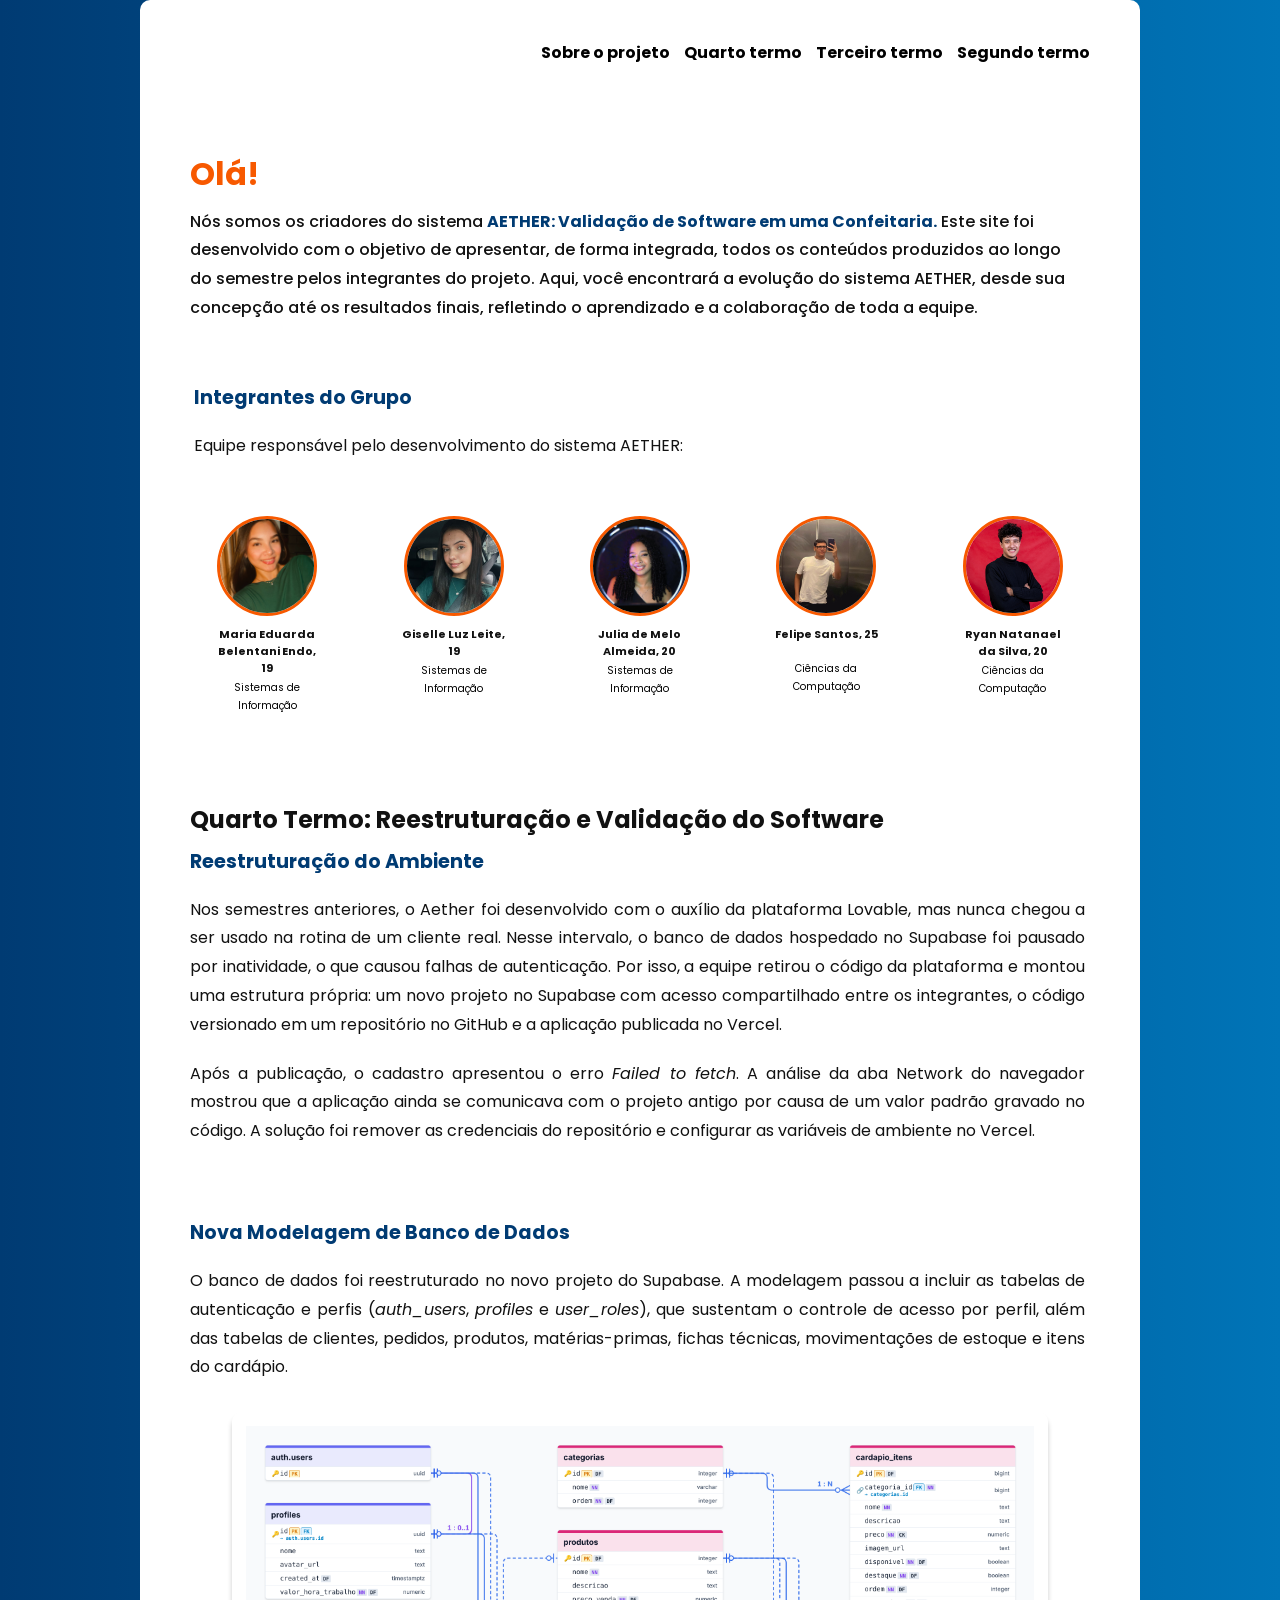
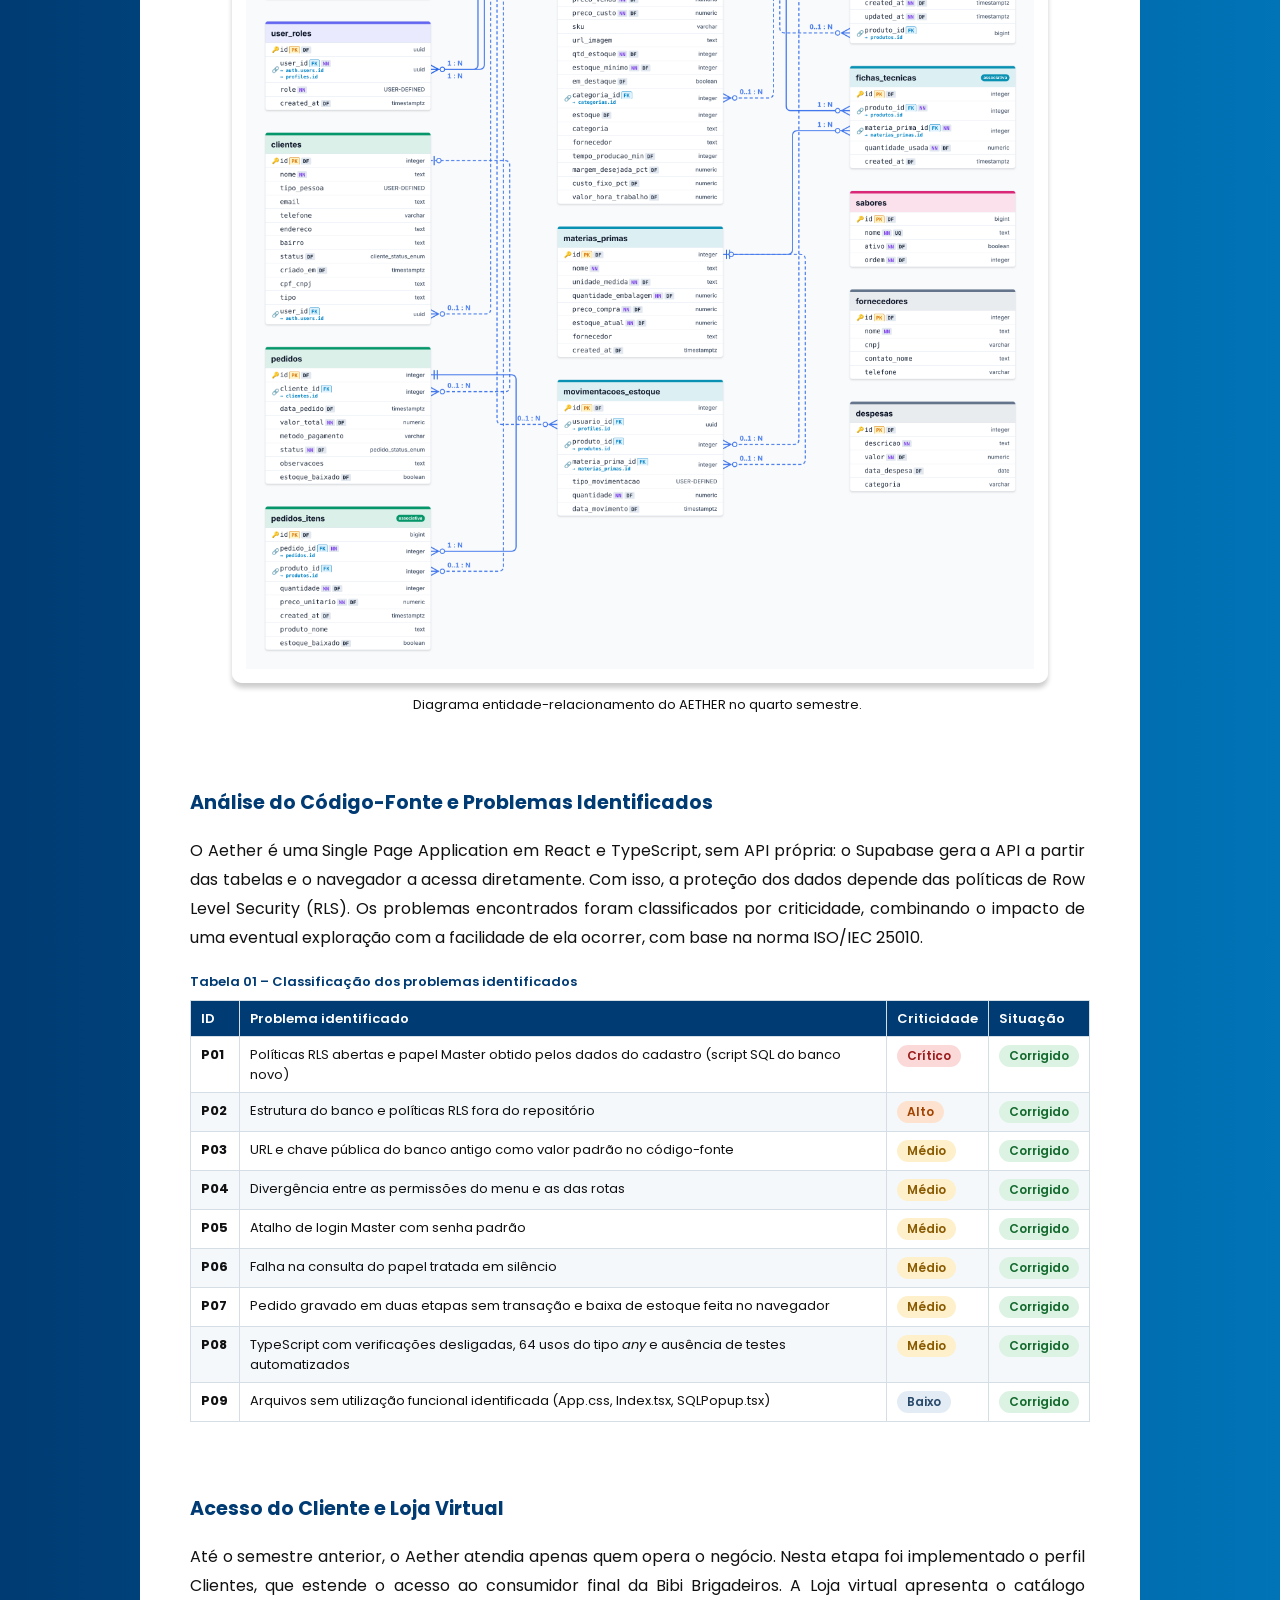
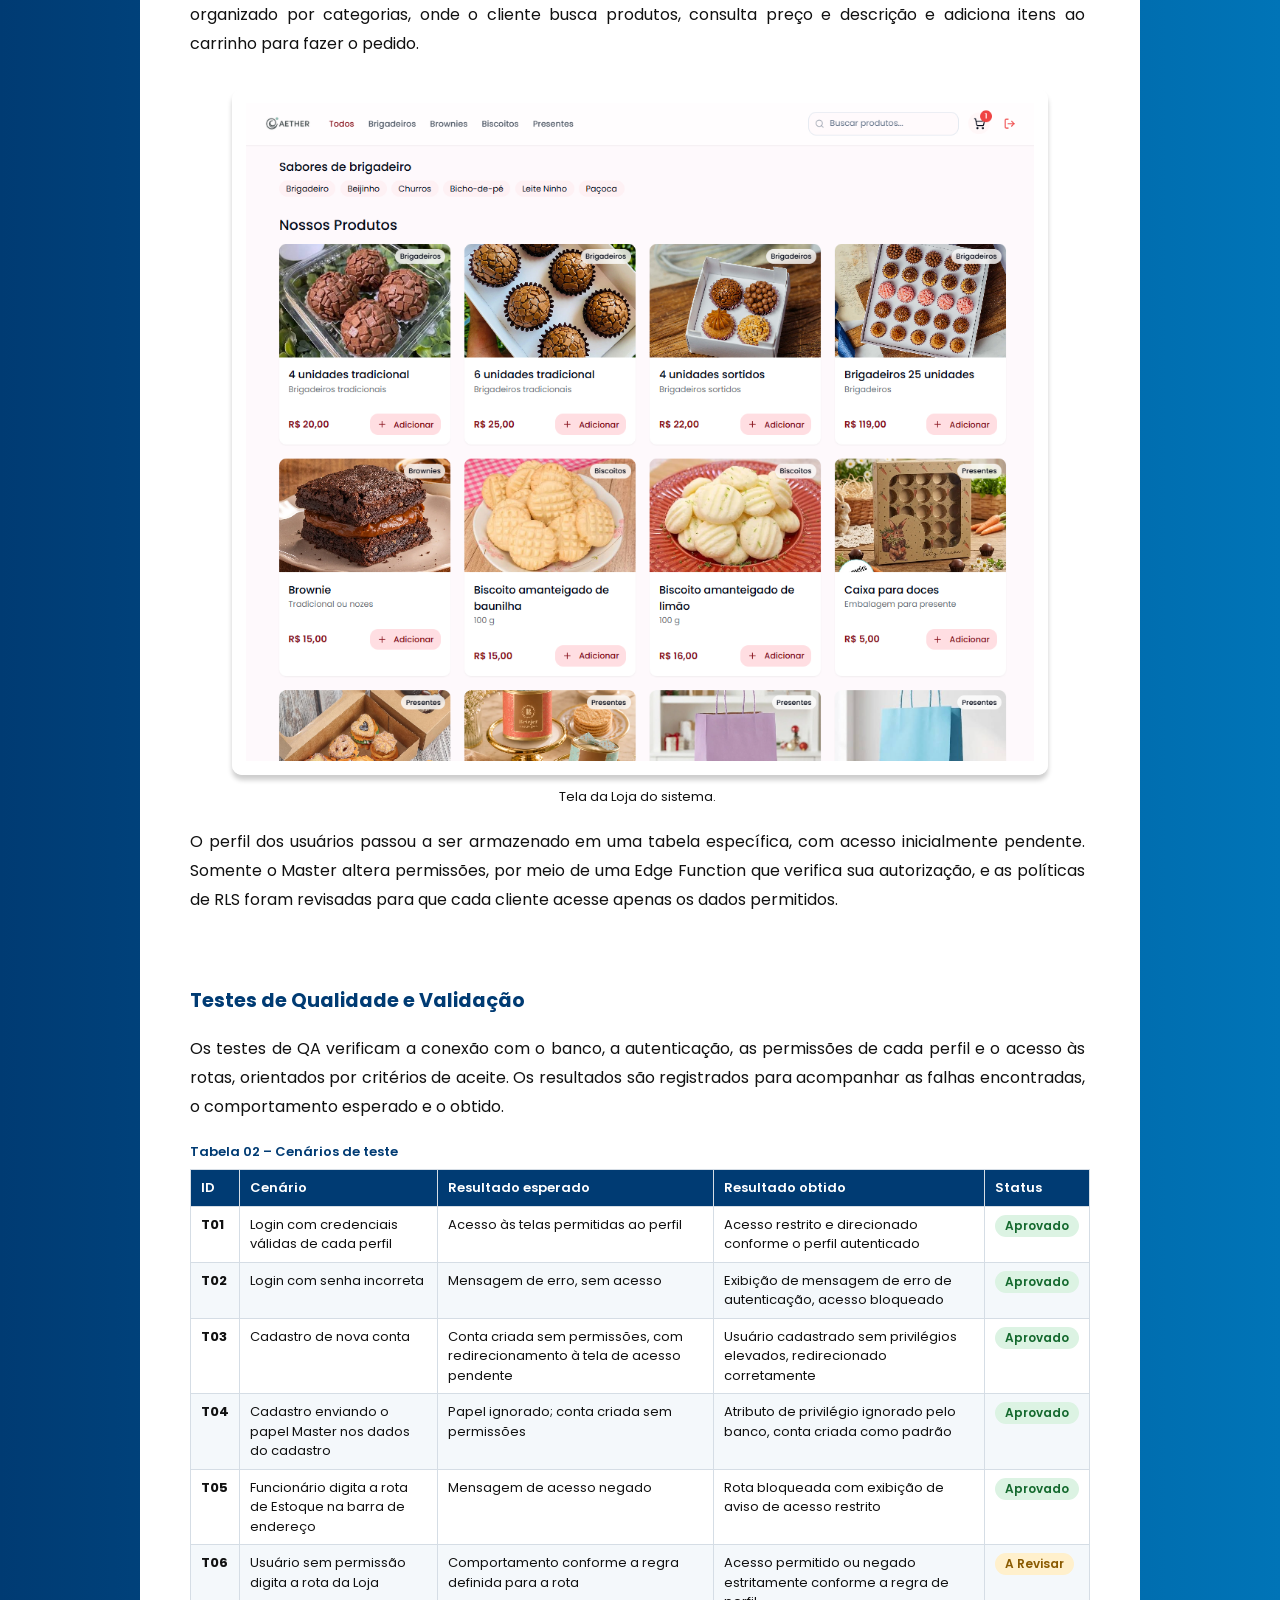
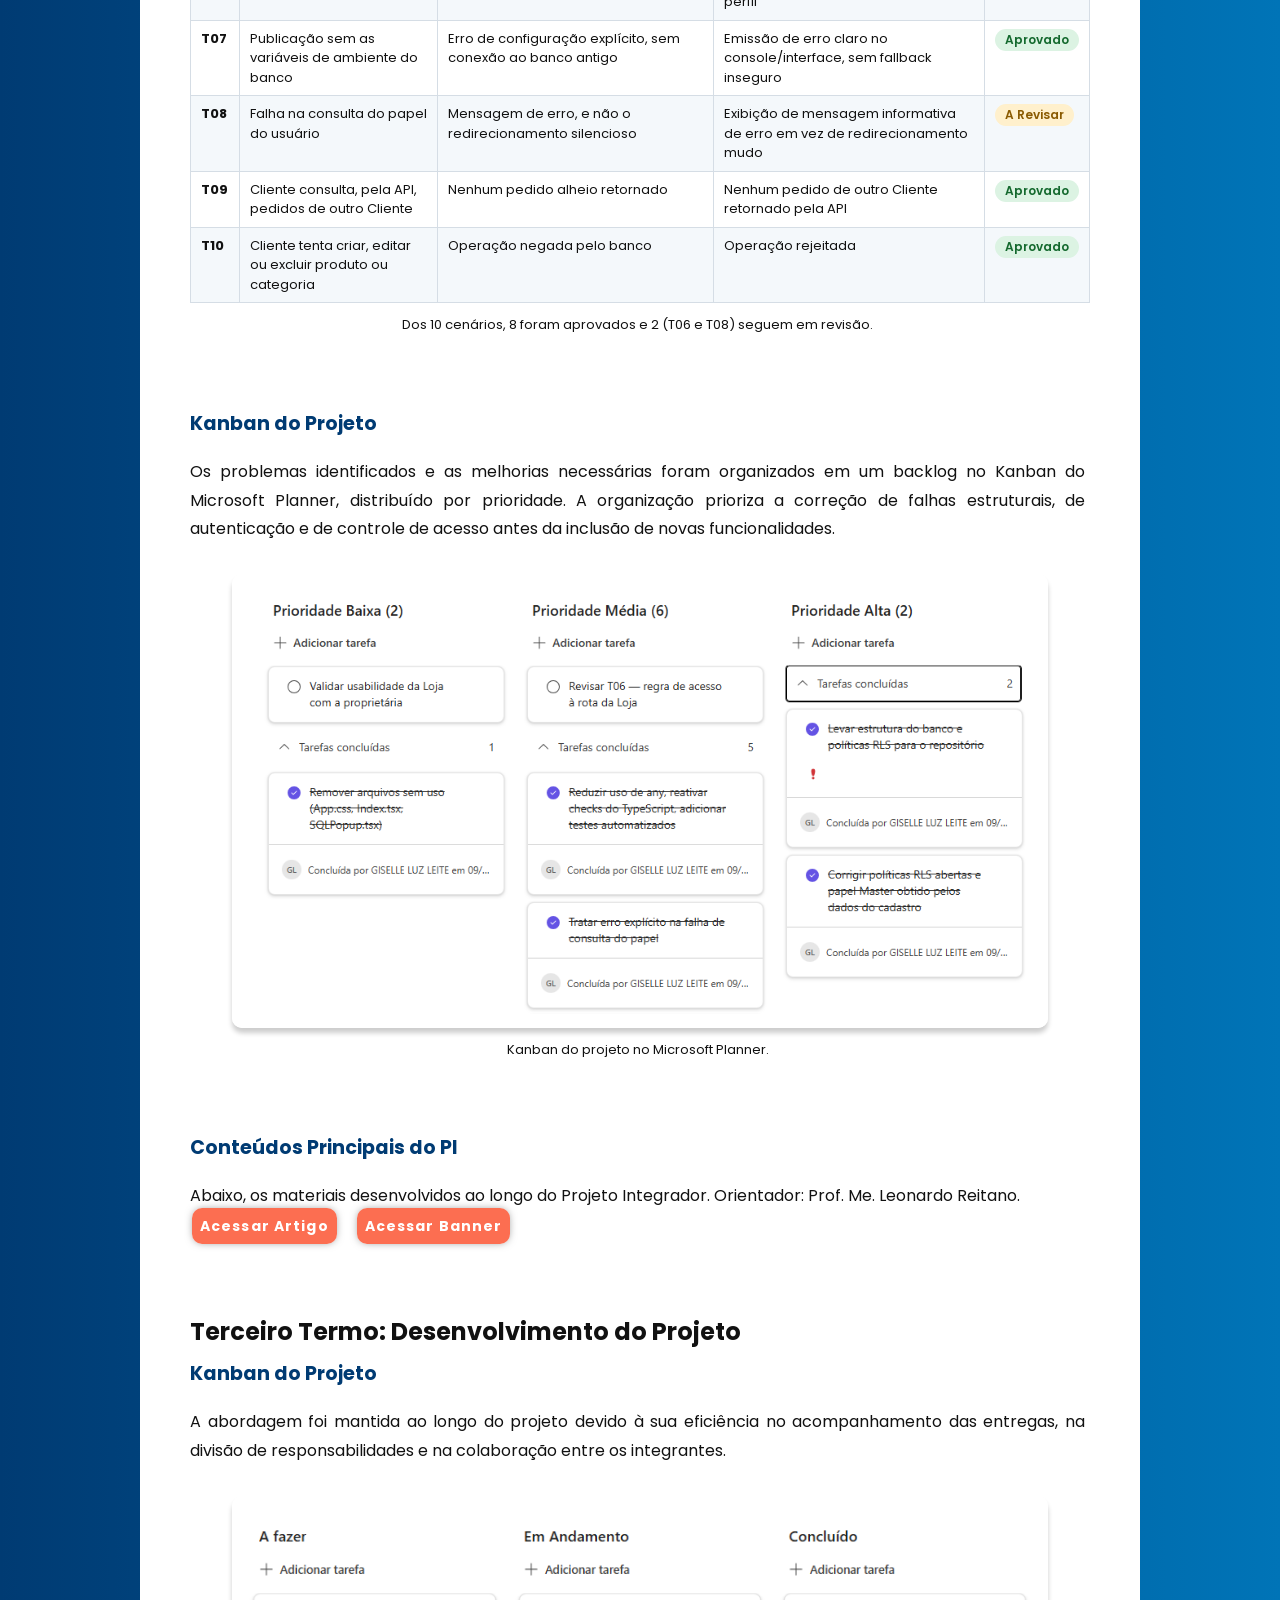
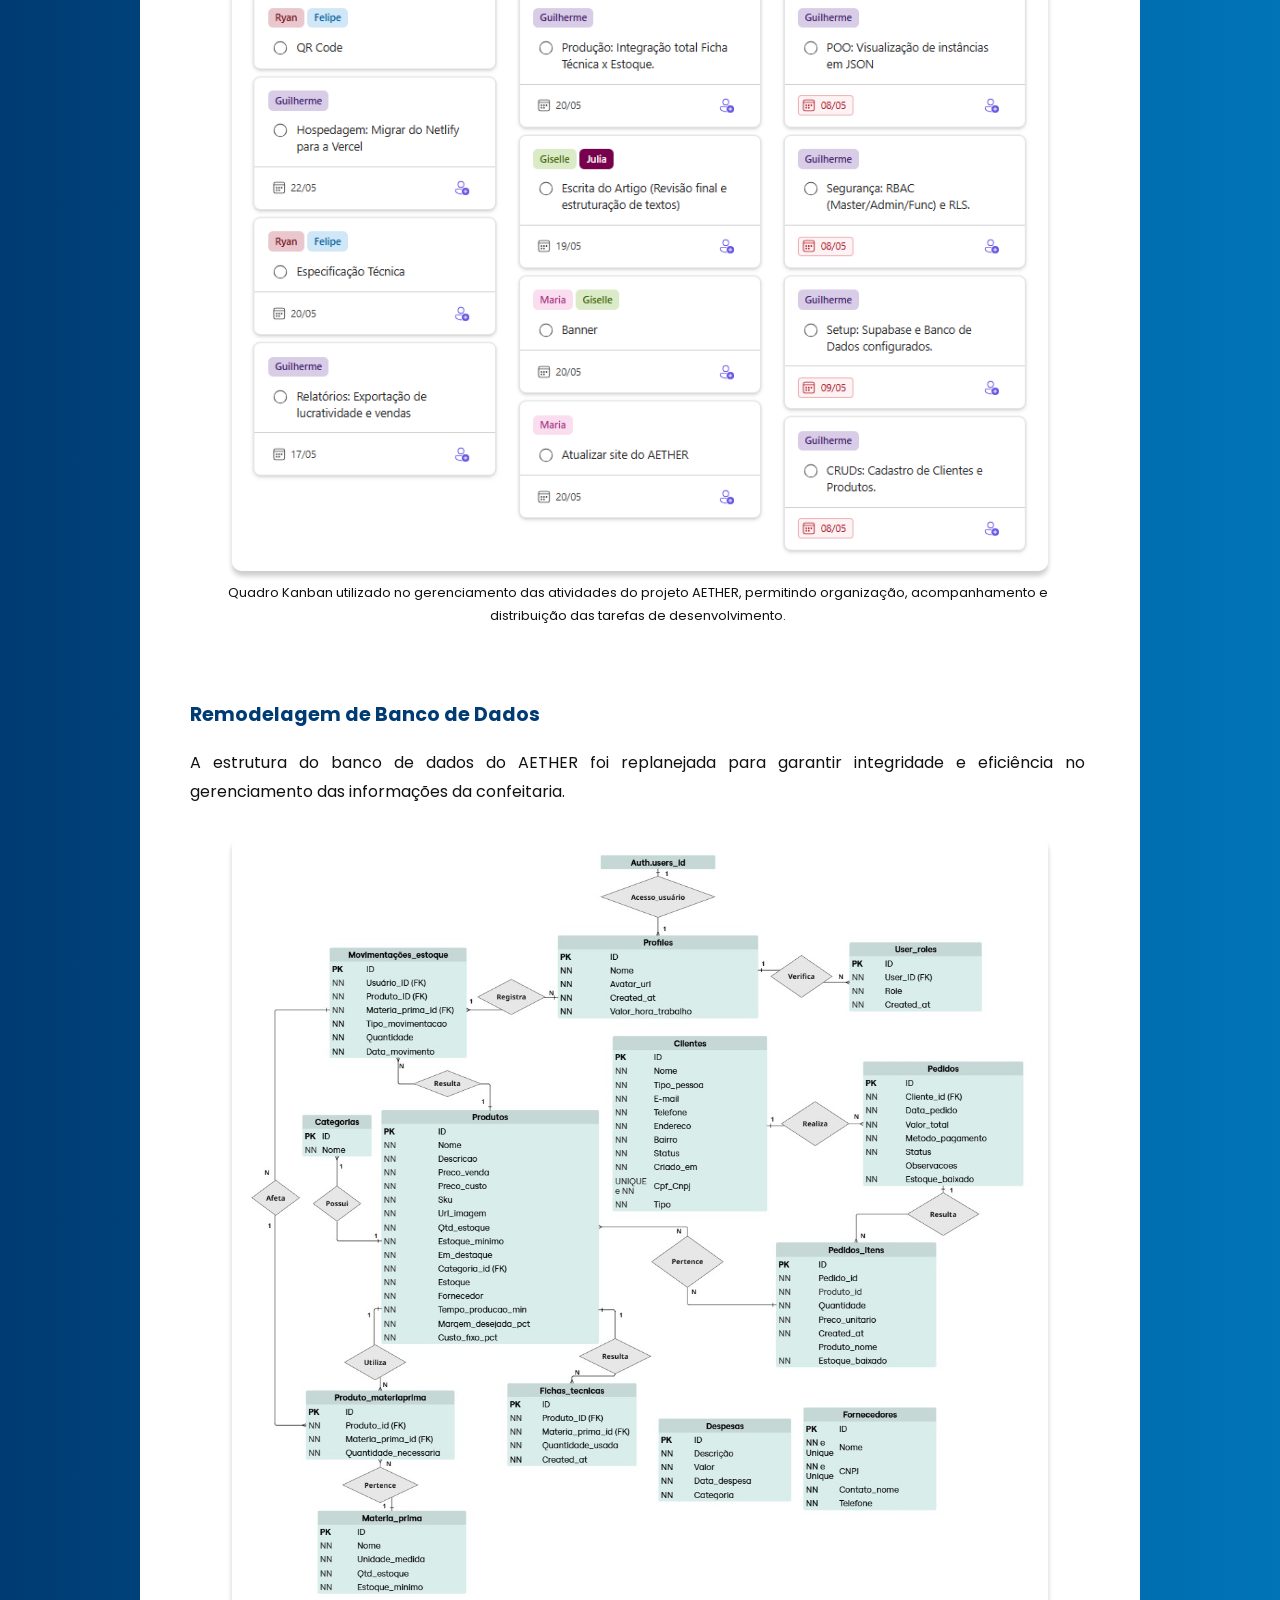
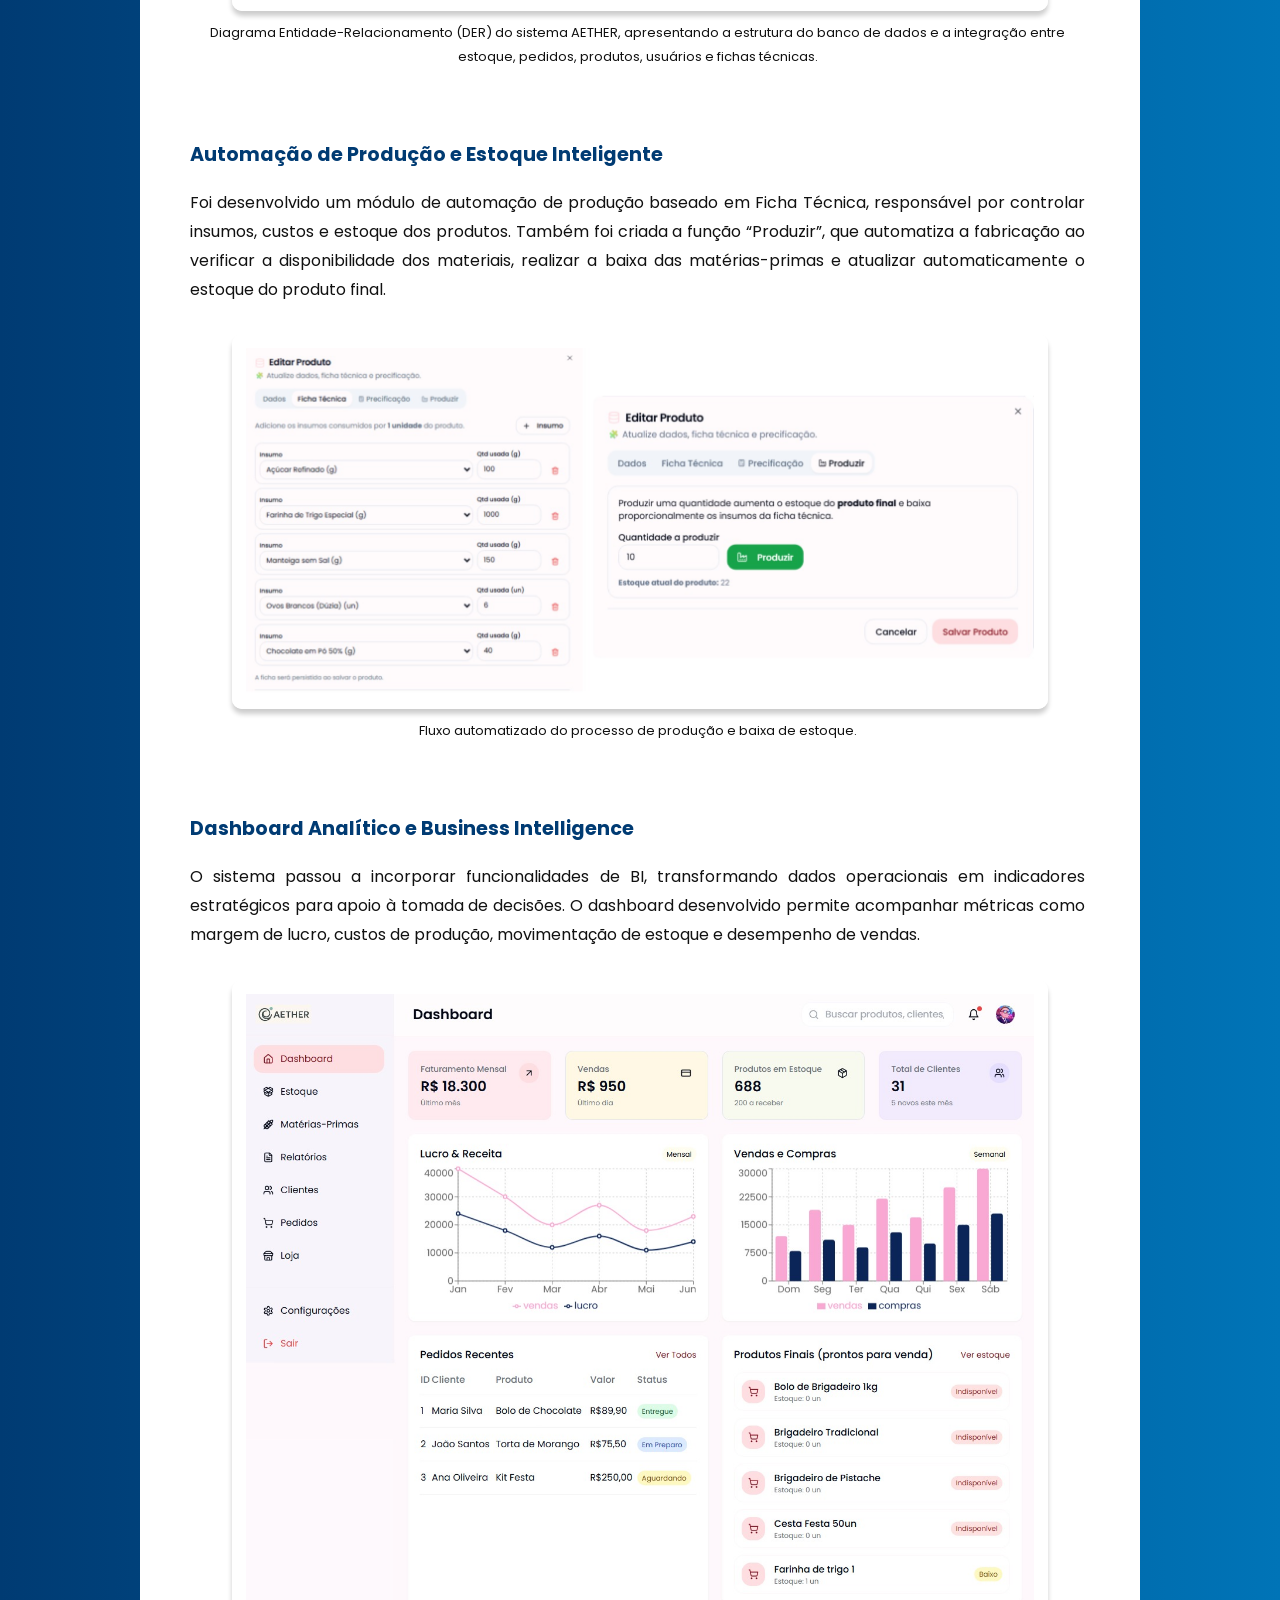
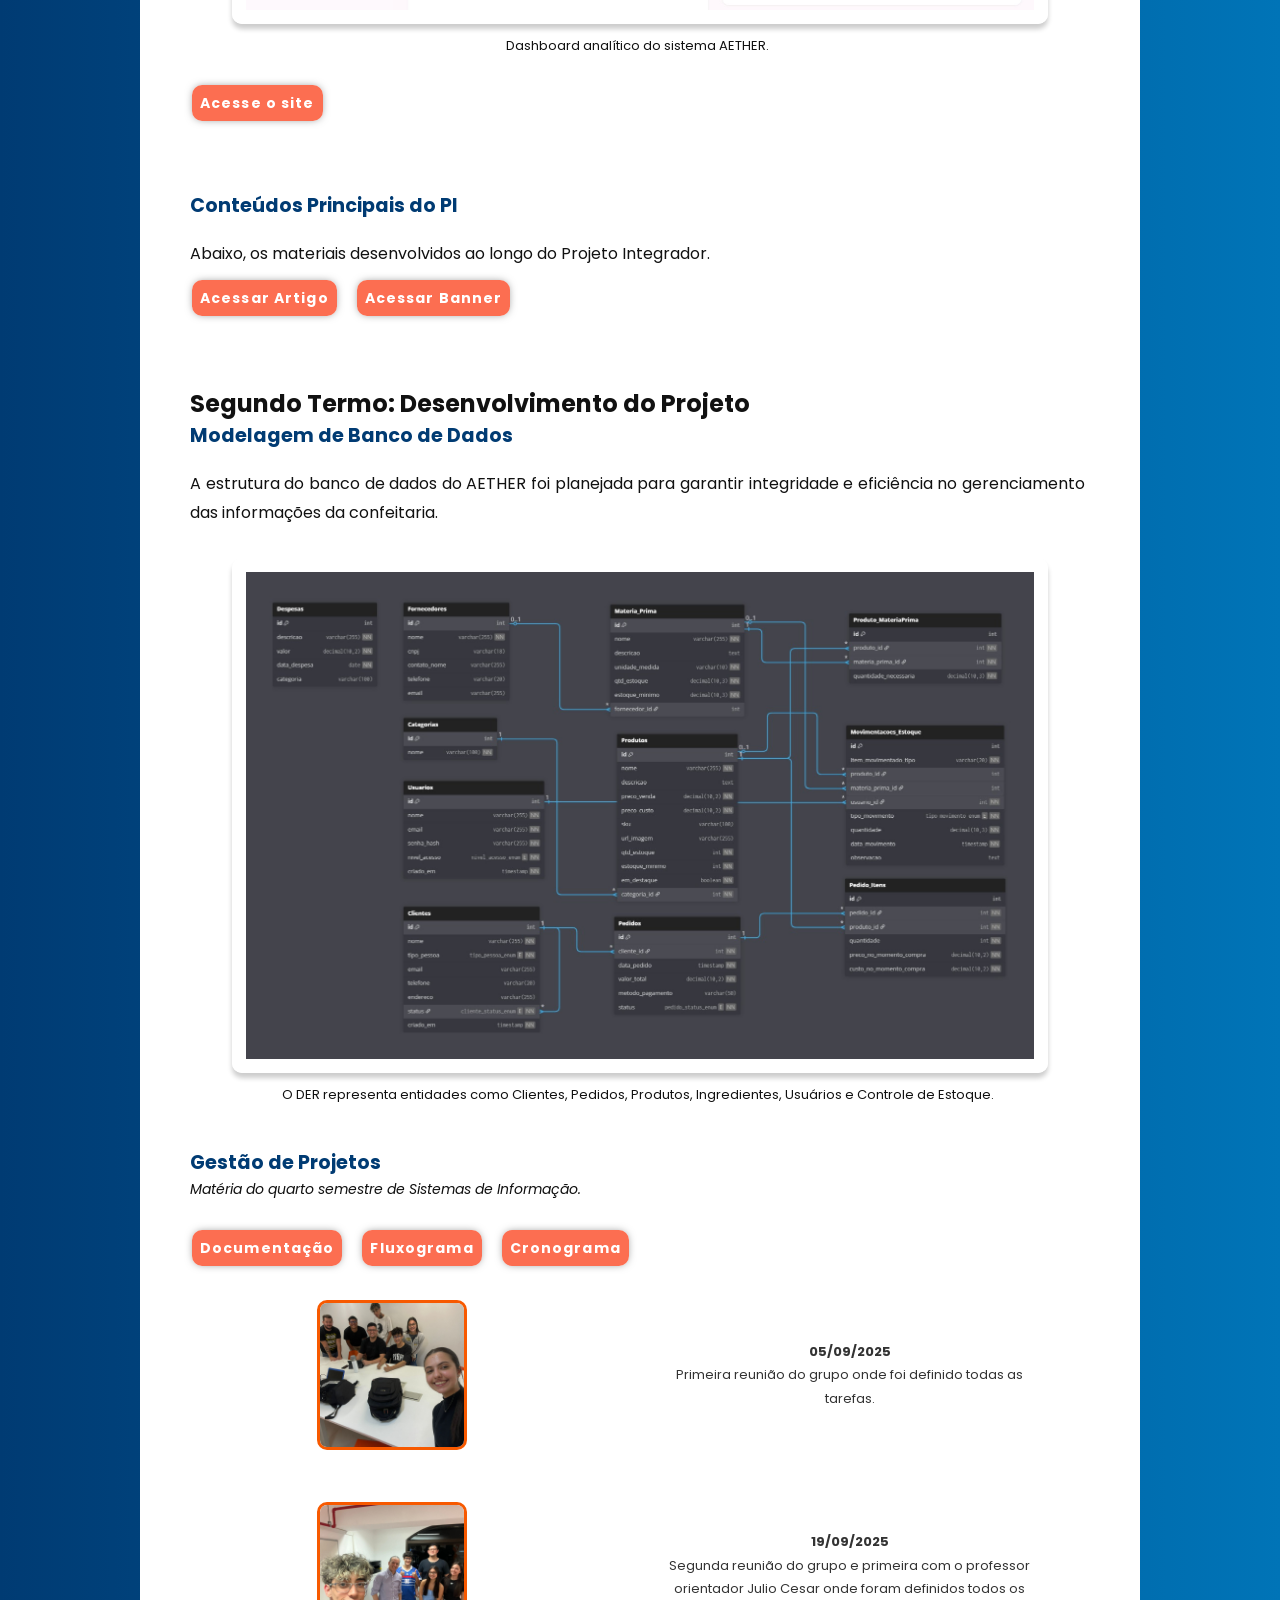
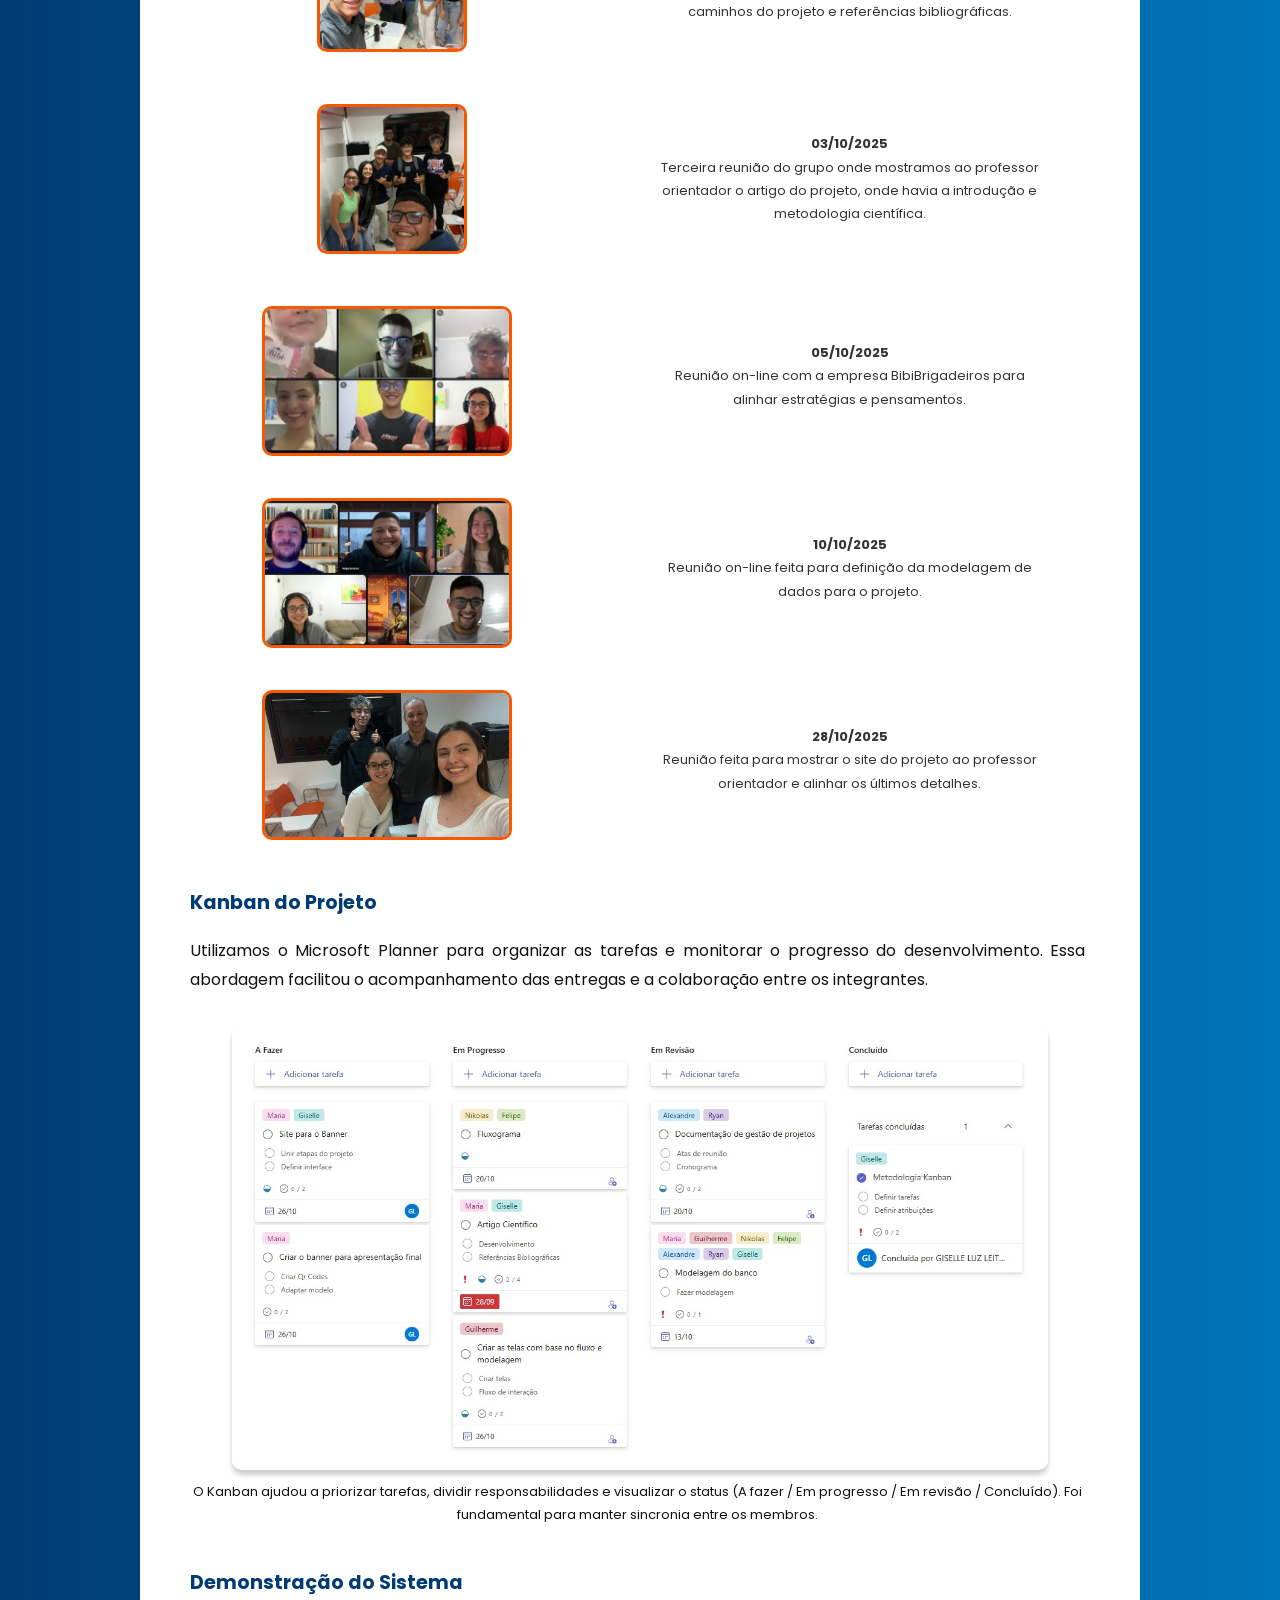
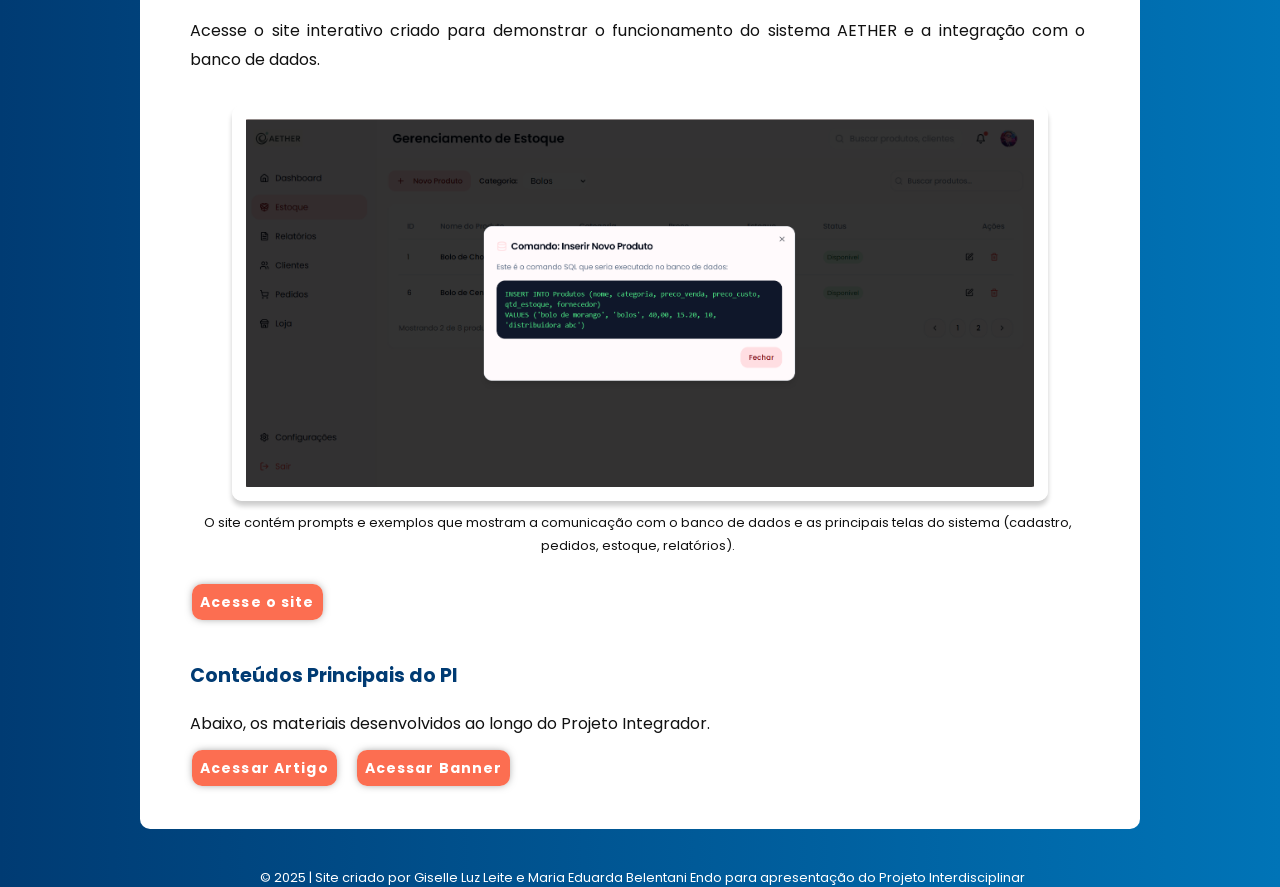
<file: index.html>
<!DOCTYPE html>
<html lang="pt-br">
  <head>
    <meta charset="UTF-8" />
    <meta name="viewport" content="width=device-width, initial-scale=1.0" />
    <title>AETHER</title>
    <link
      rel="shortcut icon"
      href="imagens/aether-logo.jpeg"
      type="image/x-icon"
    />
    <link rel="stylesheet" href="style.css" />
  </head>
<body>
    <header>
      <nav id="menu-navegacao">

         <input type="checkbox" id="menu-toggle">
         <label for="menu-toggle" class="menu-icon">&#9776;</label>

         <a href="#sobre-o-projeto">Sobre o projeto</a>
         <a href="#quarto-termo">Quarto termo</a>
         <a href="#terceiro-termo">Terceiro termo</a>
         <a href="#segundo-termo">Segundo termo</a>
      </nav>
    </header>
    <main>
      <br />
      <section id="sobre-o-projeto">
         <h1>
           Olá!
         </h1>
         <p>Nós somos os criadores do sistema <strong style="color: var(--cor2)">AETHER: Validação
            de Software em uma Confeitaria.</strong>
            Este site foi desenvolvido com o objetivo de apresentar, de forma integrada, todos os conteúdos produzidos ao longo do semestre pelos integrantes do projeto. Aqui, você encontrará a evolução do sistema AETHER, desde sua concepção até os resultados finais, refletindo o aprendizado e a colaboração de toda a equipe.
         </p>
      </section>

      <article>
        <section id="integrantes-do-grupo">
            <h2>
               Integrantes do Grupo
            </h2>
            <p >
               Equipe responsável pelo desenvolvimento do sistema AETHER:
            </p>
            <div class="lista-integrantes-grid">
               <div class="grupo">
                  <img src="imagens/maria.jpg" alt="Foto da integrante Maria Eduarda Belentani Endo" class="foto-redonda">
                  <div class="texto-ao-lado">
                     <h3>
                        Maria Eduarda Belentani Endo, 19
                     </h3>
                     <p>
                        Sistemas de Informação
                     </p>
                  </div>
               </div>
               <div class="grupo">
                  <img src="imagens/giselle.enc" alt="Foto da integrante Giselle Luz Leite" class="foto-redonda">
                  <div class="texto-ao-lado">
                     <h3>
                        Giselle Luz Leite, 19
                     </h3>
                     <p>
                        Sistemas de Informação
                     </p>
                  </div>
               </div>
               <div class="grupo">
                  <img src="imagens/julia-melo.jpeg" alt="Foto do integrante Julia de Melo Aldeia" class="foto-redonda">
                  <div class="texto-ao-lado">
                     <h3>
                        Julia de Melo Almeida, 20
                     </h3>
                     <p>
                        Sistemas de Informação
                     </p>
                  </div>
               </div>
               <div class="grupo">
                  <img src="imagens/felipe.jpeg" alt="Foto do integrante Felipe Santos" class="foto-redonda">
                  <div class="texto-ao-lado">
                     <h3>
                        Felipe Santos, 25
                     </h3>
                     <p>
                        Ciências da Computação
                     </p>
                  </div>
               </div>
               <div class="grupo">
                  <img src="imagens/ryan.jpeg" alt="Foto do integrante Ryan NAtanael da Silva" class="foto-redonda">
                  <div class="texto-ao-lado">
                     <h3>
                        Ryan Natanael da Silva, 20
                     </h3>
                     <p>
                        Ciências da Computação
                     </p>
                  </div>
               </div>
            </div>
        </section>
        
        <section id="quarto-termo">

            <h2>
               Quarto Termo: Reestruturação e Validação do Software
            </h2>

            <section class="secao-termo" id="q4-reestruturacao">
               <h3>Reestruturação do Ambiente</h3>
               <p>
                  Nos semestres anteriores, o Aether foi desenvolvido com o auxílio da plataforma Lovable, mas nunca chegou a ser usado na rotina de um cliente real. Nesse intervalo, o banco de dados hospedado no Supabase foi pausado por inatividade, o que causou falhas de autenticação. Por isso, a equipe retirou o código da plataforma e montou uma estrutura própria: um novo projeto no Supabase com acesso compartilhado entre os integrantes, o código versionado em um repositório no GitHub e a aplicação publicada no Vercel.
               </p>
               <p>
                  Após a publicação, o cadastro apresentou o erro <em>Failed to fetch</em>. A análise da aba Network do navegador mostrou que a aplicação ainda se comunicava com o projeto antigo por causa de um valor padrão gravado no código. A solução foi remover as credenciais do repositório e configurar as variáveis de ambiente no Vercel.
               </p>
            </section>

            <section class="secao-termo" id="q4-modelagem">
               <h3>Nova Modelagem de Banco de Dados</h3>
               <p>
                  O banco de dados foi reestruturado no novo projeto do Supabase. A modelagem passou a incluir as tabelas de autenticação e perfis (<em>auth_users</em>, <em>profiles</em> e <em>user_roles</em>), que sustentam o controle de acesso por perfil, além das tabelas de clientes, pedidos, produtos, matérias-primas, fichas técnicas, movimentações de estoque e itens do cardápio.
               </p>
               <img src="imagens/DER_AETHER.png" alt="Diagrama entidade-relacionamento do AETHER no quarto semestre">
               <p class="legenda">
                  Diagrama entidade-relacionamento do AETHER no quarto semestre.
               </p>
            </section>

            <section class="secao-termo" id="q4-codigo">
               <h3>Análise do Código-Fonte e Problemas Identificados</h3>
               <p>
                  O Aether é uma Single Page Application em React e TypeScript, sem API própria: o Supabase gera a API a partir das tabelas e o navegador a acessa diretamente. Com isso, a proteção dos dados depende das políticas de Row Level Security (RLS). Os problemas encontrados foram classificados por criticidade, combinando o impacto de uma eventual exploração com a facilidade de ela ocorrer, com base na norma ISO/IEC 25010.
               </p>
               <div class="tabela-wrapper">
                  <table class="tabela-aether">
                     <caption>Tabela 01 – Classificação dos problemas identificados</caption>
                     <thead>
                        <tr><th>ID</th><th>Problema identificado</th><th>Criticidade</th><th>Situação</th></tr>
                     </thead>
                     <tbody>
                        <tr><td>P01</td><td>Políticas RLS abertas e papel Master obtido pelos dados do cadastro (script SQL do banco novo)</td><td><span class="selo critico">Crítico</span></td><td><span class="selo ok">Corrigido</span></td></tr>
                        <tr><td>P02</td><td>Estrutura do banco e políticas RLS fora do repositório</td><td><span class="selo alto">Alto</span></td><td><span class="selo ok">Corrigido</span></td></tr>
                        <tr><td>P03</td><td>URL e chave pública do banco antigo como valor padrão no código-fonte</td><td><span class="selo medio">Médio</span></td><td><span class="selo ok">Corrigido</span></td></tr>
                        <tr><td>P04</td><td>Divergência entre as permissões do menu e as das rotas</td><td><span class="selo medio">Médio</span></td><td><span class="selo ok">Corrigido</span></td></tr>
                        <tr><td>P05</td><td>Atalho de login Master com senha padrão</td><td><span class="selo medio">Médio</span></td><td><span class="selo ok">Corrigido</span></td></tr>
                        <tr><td>P06</td><td>Falha na consulta do papel tratada em silêncio</td><td><span class="selo medio">Médio</span></td><td><span class="selo ok">Corrigido</span></td></tr>
                        <tr><td>P07</td><td>Pedido gravado em duas etapas sem transação e baixa de estoque feita no navegador</td><td><span class="selo medio">Médio</span></td><td><span class="selo ok">Corrigido</span></td></tr>
                        <tr><td>P08</td><td>TypeScript com verificações desligadas, 64 usos do tipo <em>any</em> e ausência de testes automatizados</td><td><span class="selo medio">Médio</span></td><td><span class="selo ok">Corrigido</span></td></tr>
                        <tr><td>P09</td><td>Arquivos sem utilização funcional identificada (App.css, Index.tsx, SQLPopup.tsx)</td><td><span class="selo baixo">Baixo</span></td><td><span class="selo ok">Corrigido</span></td></tr>
                     </tbody>
                  </table>
               </div>
            </section>

            <section class="secao-termo" id="q4-loja">
               <h3>Acesso do Cliente e Loja Virtual</h3>
               <p>
                  Até o semestre anterior, o Aether atendia apenas quem opera o negócio. Nesta etapa foi implementado o perfil Clientes, que estende o acesso ao consumidor final da Bibi Brigadeiros. A Loja virtual apresenta o catálogo organizado por categorias, onde o cliente busca produtos, consulta preço e descrição e adiciona itens ao carrinho para fazer o pedido.
               </p>
               <img src="imagens/loja-4-semestre.png" alt="Tela da Loja virtual do sistema AETHER">
               <p class="legenda">
                  Tela da Loja do sistema.
               </p>
               <p>
                  O perfil dos usuários passou a ser armazenado em uma tabela específica, com acesso inicialmente pendente. Somente o Master altera permissões, por meio de uma Edge Function que verifica sua autorização, e as políticas de RLS foram revisadas para que cada cliente acesse apenas os dados permitidos.
               </p>
            </section>

            <section class="secao-termo" id="q4-testes">
               <h3>Testes de Qualidade e Validação</h3>
               <p>
                  Os testes de QA verificam a conexão com o banco, a autenticação, as permissões de cada perfil e o acesso às rotas, orientados por critérios de aceite. Os resultados são registrados para acompanhar as falhas encontradas, o comportamento esperado e o obtido.
               </p>
               <div class="tabela-wrapper">
                  <table class="tabela-aether">
                     <caption>Tabela 02 – Cenários de teste</caption>
                     <thead>
                        <tr><th>ID</th><th>Cenário</th><th>Resultado esperado</th><th>Resultado obtido</th><th>Status</th></tr>
                     </thead>
                     <tbody>
                        <tr><td>T01</td><td>Login com credenciais válidas de cada perfil</td><td>Acesso às telas permitidas ao perfil</td><td>Acesso restrito e direcionado conforme o perfil autenticado</td><td><span class="selo ok">Aprovado</span></td></tr>
                        <tr><td>T02</td><td>Login com senha incorreta</td><td>Mensagem de erro, sem acesso</td><td>Exibição de mensagem de erro de autenticação, acesso bloqueado</td><td><span class="selo ok">Aprovado</span></td></tr>
                        <tr><td>T03</td><td>Cadastro de nova conta</td><td>Conta criada sem permissões, com redirecionamento à tela de acesso pendente</td><td>Usuário cadastrado sem privilégios elevados, redirecionado corretamente</td><td><span class="selo ok">Aprovado</span></td></tr>
                        <tr><td>T04</td><td>Cadastro enviando o papel Master nos dados do cadastro</td><td>Papel ignorado; conta criada sem permissões</td><td>Atributo de privilégio ignorado pelo banco, conta criada como padrão</td><td><span class="selo ok">Aprovado</span></td></tr>
                        <tr><td>T05</td><td>Funcionário digita a rota de Estoque na barra de endereço</td><td>Mensagem de acesso negado</td><td>Rota bloqueada com exibição de aviso de acesso restrito</td><td><span class="selo ok">Aprovado</span></td></tr>
                        <tr><td>T06</td><td>Usuário sem permissão digita a rota da Loja</td><td>Comportamento conforme a regra definida para a rota</td><td>Acesso permitido ou negado estritamente conforme a regra de perfil</td><td><span class="selo revisar">A Revisar</span></td></tr>
                        <tr><td>T07</td><td>Publicação sem as variáveis de ambiente do banco</td><td>Erro de configuração explícito, sem conexão ao banco antigo</td><td>Emissão de erro claro no console/interface, sem fallback inseguro</td><td><span class="selo ok">Aprovado</span></td></tr>
                        <tr><td>T08</td><td>Falha na consulta do papel do usuário</td><td>Mensagem de erro, e não o redirecionamento silencioso</td><td>Exibição de mensagem informativa de erro em vez de redirecionamento mudo</td><td><span class="selo revisar">A Revisar</span></td></tr>
                        <tr><td>T09</td><td>Cliente consulta, pela API, pedidos de outro Cliente</td><td>Nenhum pedido alheio retornado</td><td>Nenhum pedido de outro Cliente retornado pela API</td><td><span class="selo ok">Aprovado</span></td></tr>
                        <tr><td>T10</td><td>Cliente tenta criar, editar ou excluir produto ou categoria</td><td>Operação negada pelo banco</td><td>Operação rejeitada</td><td><span class="selo ok">Aprovado</span></td></tr>
                     </tbody>
                  </table>
               </div>
               <p class="legenda">
                  Dos 10 cenários, 8 foram aprovados e 2 (T06 e T08) seguem em revisão.
               </p>
            </section>

            <section class="secao-termo" id="q4-kanban">
               <h3>Kanban do Projeto</h3>
               <p>
                  Os problemas identificados e as melhorias necessárias foram organizados em um backlog no Kanban do Microsoft Planner, distribuído por prioridade. A organização prioriza a correção de falhas estruturais, de autenticação e de controle de acesso antes da inclusão de novas funcionalidades.
               </p>
               <img src="imagens/kanban-4-semestre.png" alt="Kanban do projeto AETHER no Microsoft Planner no quarto semestre">
               <p class="legenda">
                  Kanban do projeto no Microsoft Planner.
               </p>
            </section>

            <section class="secao-termo" id="q4-conteudos">
               <h3>Conteúdos Principais do PI</h3>
               <p>
                  Abaixo, os materiais desenvolvidos ao longo do Projeto Integrador. Orientador: Prof. Me. Leonardo Reitano.
               </p>
               <!-- Adicionar os arquivos nas pastas artigo/ e banner/ com estes nomes (ou ajustar o href) -->
               <a style="font-weight: bold; margin-bottom: 20px;" class="button" href="artigo/Aether V8 - 4° semestre.pdf" target="_blank">Acessar Artigo</a>
               <a style="font-weight: bold;" class="button" href="banner/4º CONTEEX  Modelo Banner - Aether.pdf" target="_blank">Acessar Banner</a>
            </section>

        </section>

        <section id="terceiro-termo">

            <h2>
               Terceiro Termo: Desenvolvimento do Projeto
            </h2>
           
           <section id="kanban">
               <h2 style="margin-top: -32px;">
                  Kanban do Projeto
               </h2>
               <p>
                  A abordagem foi mantida ao longo do projeto devido à sua eficiência no acompanhamento das entregas, na divisão de responsabilidades e na colaboração entre os integrantes.
               </p>
               <img src="imagens/kanbam-2.png" alt="Imagem do método Kanban utilizado no projeto neste semestre">
               <p id="texto-abaixo-da-foto">
                  Quadro Kanban utilizado no gerenciamento das atividades do projeto AETHER, permitindo organização, acompanhamento e distribuição das tarefas de desenvolvimento.
               </p>
           </section>

           <section id="modelagem">
               <h2>
                  Remodelagem de Banco de Dados
               </h2>
               <p>
                  A estrutura do banco de dados do AETHER foi replanejada para garantir integridade e eficiência no gerenciamento das informações da confeitaria.
               </p>
               <img src="imagens/der_-_aether.jpg" alt="Imagem da modelagem de dados do AETHER">
               <p id="texto-abaixo-da-foto">
                  Diagrama Entidade-Relacionamento (DER) do sistema AETHER, apresentando a estrutura do banco de dados e a integração entre estoque, pedidos, produtos, usuários e fichas técnicas.
               </p>
           </section>

           

            <section id="site">
               <h2>
                  Automação de Produção e Estoque Inteligente 
               </h2>
               <p>
                  Foi desenvolvido um módulo de automação de produção baseado em Ficha Técnica, responsável por controlar insumos, custos e estoque dos produtos. Também foi criada a função “Produzir”, que automatiza a fabricação ao verificar a disponibilidade dos materiais, realizar a baixa das matérias-primas e atualizar automaticamente o estoque do produto final.
               </p>
               <img src="imagens/img-1-site-3.png" alt="Demonstração do site do sistema AETHER">
               <p id="texto-abaixo-da-foto" style="margin-bottom: 30px;">
                  Fluxo automatizado do processo de produção e baixa de estoque.
               </p>
           </section>

           <section id="site">
               <h2>
                  Dashboard Analítico e Business Intelligence
               </h2>
               <p>
                  O sistema passou a incorporar funcionalidades de BI, transformando dados operacionais em indicadores 
                  estratégicos para apoio à tomada de decisões. O dashboard desenvolvido permite acompanhar métricas como 
                  margem de lucro, custos de produção, movimentação de estoque e desempenho de vendas.
                  </p>
               <img src="imagens/img-2-site-3.jpg" alt="Demonstração do site do sistema AETHER">
               <p id="texto-abaixo-da-foto" style="margin-bottom: 30px;">
                  Dashboard analítico do sistema AETHER.
               </p>
               <a style="font-weight: bold;" class="button" href="https://appaether.vercel.app" target="_blank">Acesse o site</a>
           </section>
            
           <section id="conteudos">
               <h2>
                  Conteúdos Principais do PI
               </h2>
               <p>
                  Abaixo, os materiais desenvolvidos ao longo do Projeto Integrador.
               </p>
               <a style="font-weight: bold; margin-bottom: 20px;" class="button" href="artigo/Artigo_AETHER_V4 (Terceiro Semestre).pdf" target="_blank">Acessar Artigo</a>
               <a style="font-weight: bold;" class="button" href="banner/Modelo Banner 10º Congresso de PI e 3º CONTEEX.pdf" target="_blank">Acessar Banner</a>
           </section>

        </section>

        <section id="segundo-termo">
            <h2 class="terceiro-termo">
               Segundo Termo: Desenvolvimento do Projeto
            </h2>

           <section id="modelagem">
               <h2>
                  Modelagem de Banco de Dados
               </h2>
               <p>
                  A estrutura do banco de dados do AETHER foi planejada para garantir integridade e eficiência no gerenciamento das informações da confeitaria.
               </p>
               <img src="imagens/modelagem.jpeg" alt="Imagem da modelagem de dados do AETHER">
               <p id="texto-abaixo-da-foto">
                  O DER representa entidades como Clientes, Pedidos, Produtos, Ingredientes, Usuários e Controle de Estoque.
               </p>
           </section>
           
                 <h3 id="gestao">
                     Gestão de Projetos
                 </h3>
                 <p id="materia">
                     Matéria do quarto semestre de Sistemas de Informação.
                 </p>
           
                 <nav>
                     <a class="button" href="sites/Documentacao Gestao Aether.pdf" target="_blank">Documentação</a>
                     <a class="button" href="imagens/fluxograma.png" target="_blank">Fluxograma</a>
                     <a class="button" href="sites/Cronograma_AETHER - Sheet1.pdf" target="_blank">Cronograma</a>
                 </nav>
           
            <div class="atas-reuniao">
               <img src="imagens/primeira-reuniao.jpeg"  alt="Foto da primeira reunião do grupo" class="borda-foto">
               <div class="texto-ata">
                  <p class="texto-negrito">
                     05/09/2025
                  </p>
                  <p>
                     Primeira reunião do grupo onde foi definido todas as tarefas.
                  </p>
               </div>
           </div>
           <div class="atas-reuniao">
               <img src="imagens/segunda-reuniao.jpeg" alt="Foto da segunda reunião do grupo" class="borda-foto">
               <div class="texto-ata">
                  <p class="texto-negrito">
                     19/09/2025
                  </p>
                  <p>
                     Segunda reunião do grupo e primeira com o professor orientador Julio Cesar onde foram definidos todos os caminhos do projeto e referências bibliográficas.
                  </p>
               </div>
           </div>
           <div class="atas-reuniao">
               <img src="imagens/reuniao-outubro-comeco.jpeg" alt="Reunião feita no começo de outubro." class="borda-foto">
               <div class="texto-ata">
                  <p class="texto-negrito">
                     03/10/2025
                  </p>
                  <p>
                     Terceira reunião do grupo onde mostramos ao professor orientador o artigo do projeto, onde havia a introdução e metodologia científica.
                  </p>
               </div>
           </div>
           <div class="atas-reuniao">
               <img src="imagens/reuniao-empresa.jpeg" alt="Primeira reunião feita com a empresa." class="borda-foto-deitada">
               <div class="texto-ata">
                  <p class="texto-negrito">
                     05/10/2025
                  </p>
                  <p>
                     Reunião on-line com a empresa BibiBrigadeiros para alinhar estratégias e pensamentos.
                  </p>
               </div>
           </div>
           <div class="atas-reuniao">
               <img src="imagens/reuniao-modelagem.jpeg" alt="Reunião on-line para definição da modelagem de dados" class="borda-foto-deitada">
               <div class="texto-ata">
                  <p class="texto-negrito">
                     10/10/2025
                  </p>
                  <p>
                     Reunião on-line feita para definição da modelagem de dados para o projeto.
                  </p>
               </div>
           </div>
           <div class="atas-reuniao">
               <img src="imagens/reuniao-site.jpeg" alt="Reunião feita para mostrar o site ao professor orientador" class="borda-foto-deitada">
               <div class="texto-ata">
                  <p class="texto-negrito">
                     28/10/2025
                  </p>
                  <p>
                     Reunião feita para mostrar o site do projeto ao professor orientador e alinhar os últimos detalhes.
                  </p>
               </div>
           </div>

           <section id="kanban">
               <h2>
                  Kanban do Projeto
               </h2>
               <p>
                  Utilizamos o Microsoft Planner para organizar as tarefas e monitorar o progresso do desenvolvimento. Essa abordagem facilitou o acompanhamento das entregas e a colaboração entre os integrantes.
               </p>
               <img src="imagens/metodo-kanban.jpeg" alt="Método Kanban com Microsoft Planner">
               <p id="texto-abaixo-da-foto">
                  O Kanban ajudou a priorizar tarefas, dividir responsabilidades e visualizar o status (A fazer / Em progresso / Em revisão / Concluído). Foi fundamental para manter sincronia entre os membros.
               </p>
           </section>
           
           <section id="site">
               <h2>
                  Demonstração do Sistema
               </h2>
               <p>
                  Acesse o site interativo criado para demonstrar o funcionamento do sistema AETHER e a integração com o banco de dados.
               </p>
               <img src="imagens/demonstracao-site.png" alt="Demonstração do site do sistema AETHER">
               <p id="texto-abaixo-da-foto" style="margin-bottom: 30px;">
                  O site contém prompts e exemplos que mostram a comunicação com o banco de dados e as principais telas do sistema (cadastro, pedidos, estoque, relatórios).
               </p>
               <a style="font-weight: bold;" class="button" href="https://aether-bibibrigadeiros.netlify.app/" target="_blank">Acesse o site</a>
           </section>

           <section id="conteudos">
               <h2>
                  Conteúdos Principais do PI
               </h2>
               <p>
                  Abaixo, os materiais desenvolvidos ao longo do Projeto Integrador.
               </p>
               <a style="font-weight: bold; margin-bottom: 20px;" class="button" href="artigo/Artigo_AETHER (Segundo Semestre) (1).pdf" target="_blank">Acessar Artigo</a>
               <a style="font-weight: bold;" class="button" href="banner/Banner(segundo-semestre).pdf" target="_blank">Acessar Banner</a>
           </section>

        </section>

      </article>
    </main>
    <footer>
      &copy; 2025 | Site criado por Giselle Luz Leite e Maria Eduarda Belentani Endo para apresentação do Projeto Interdisciplinar
    </footer>
  </body>
</html>
</file>
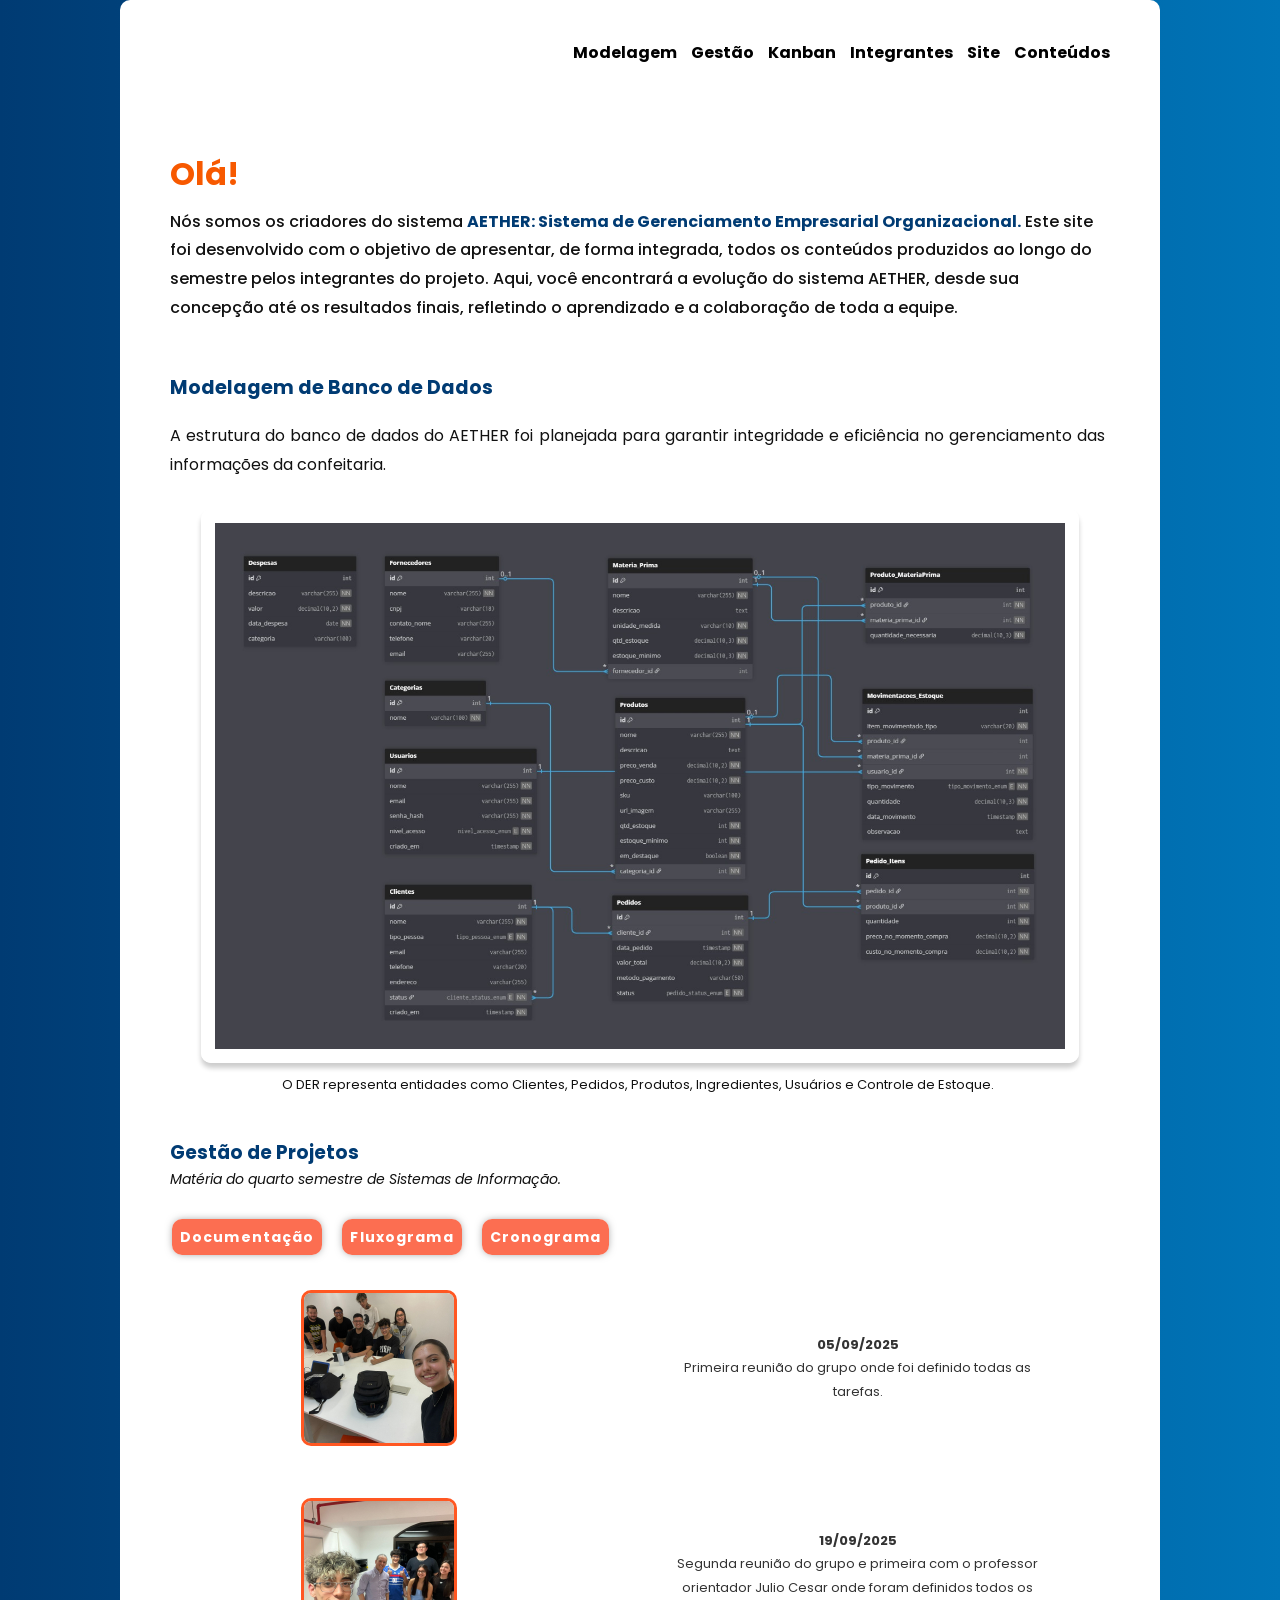
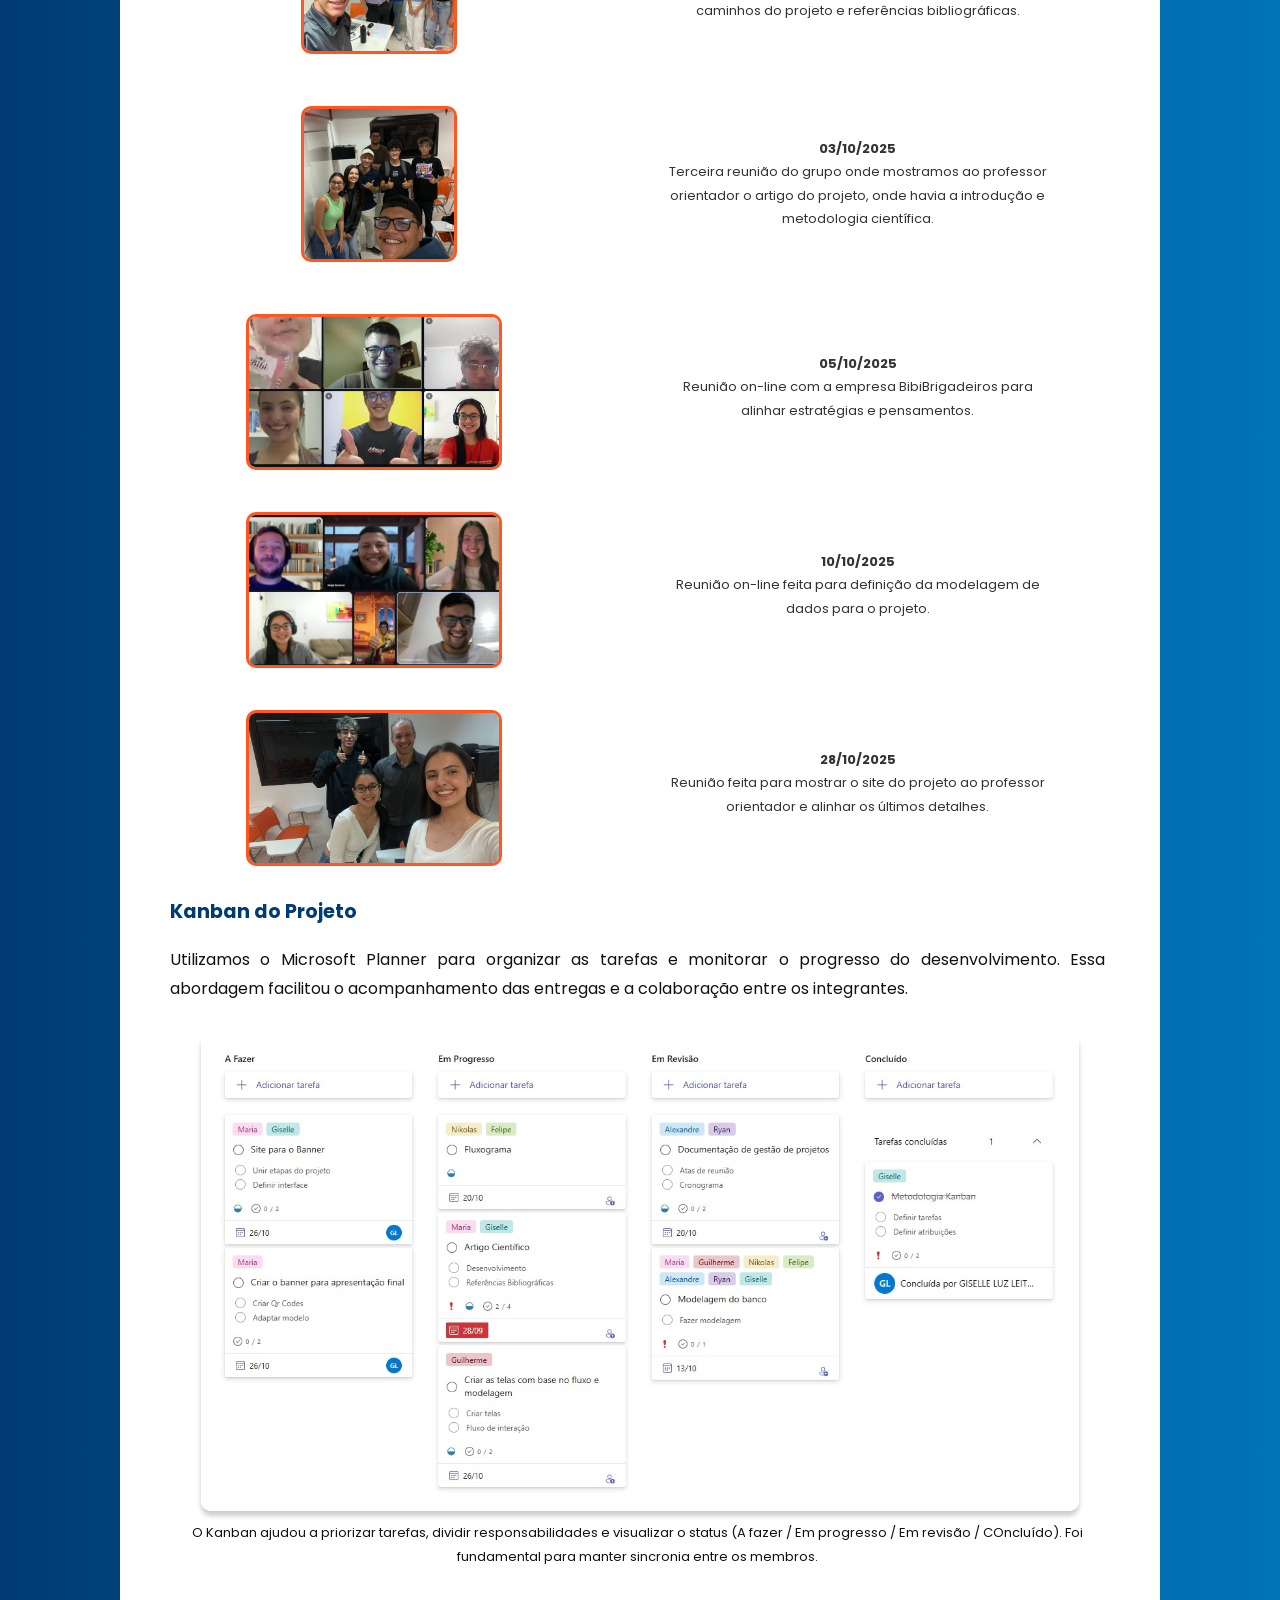
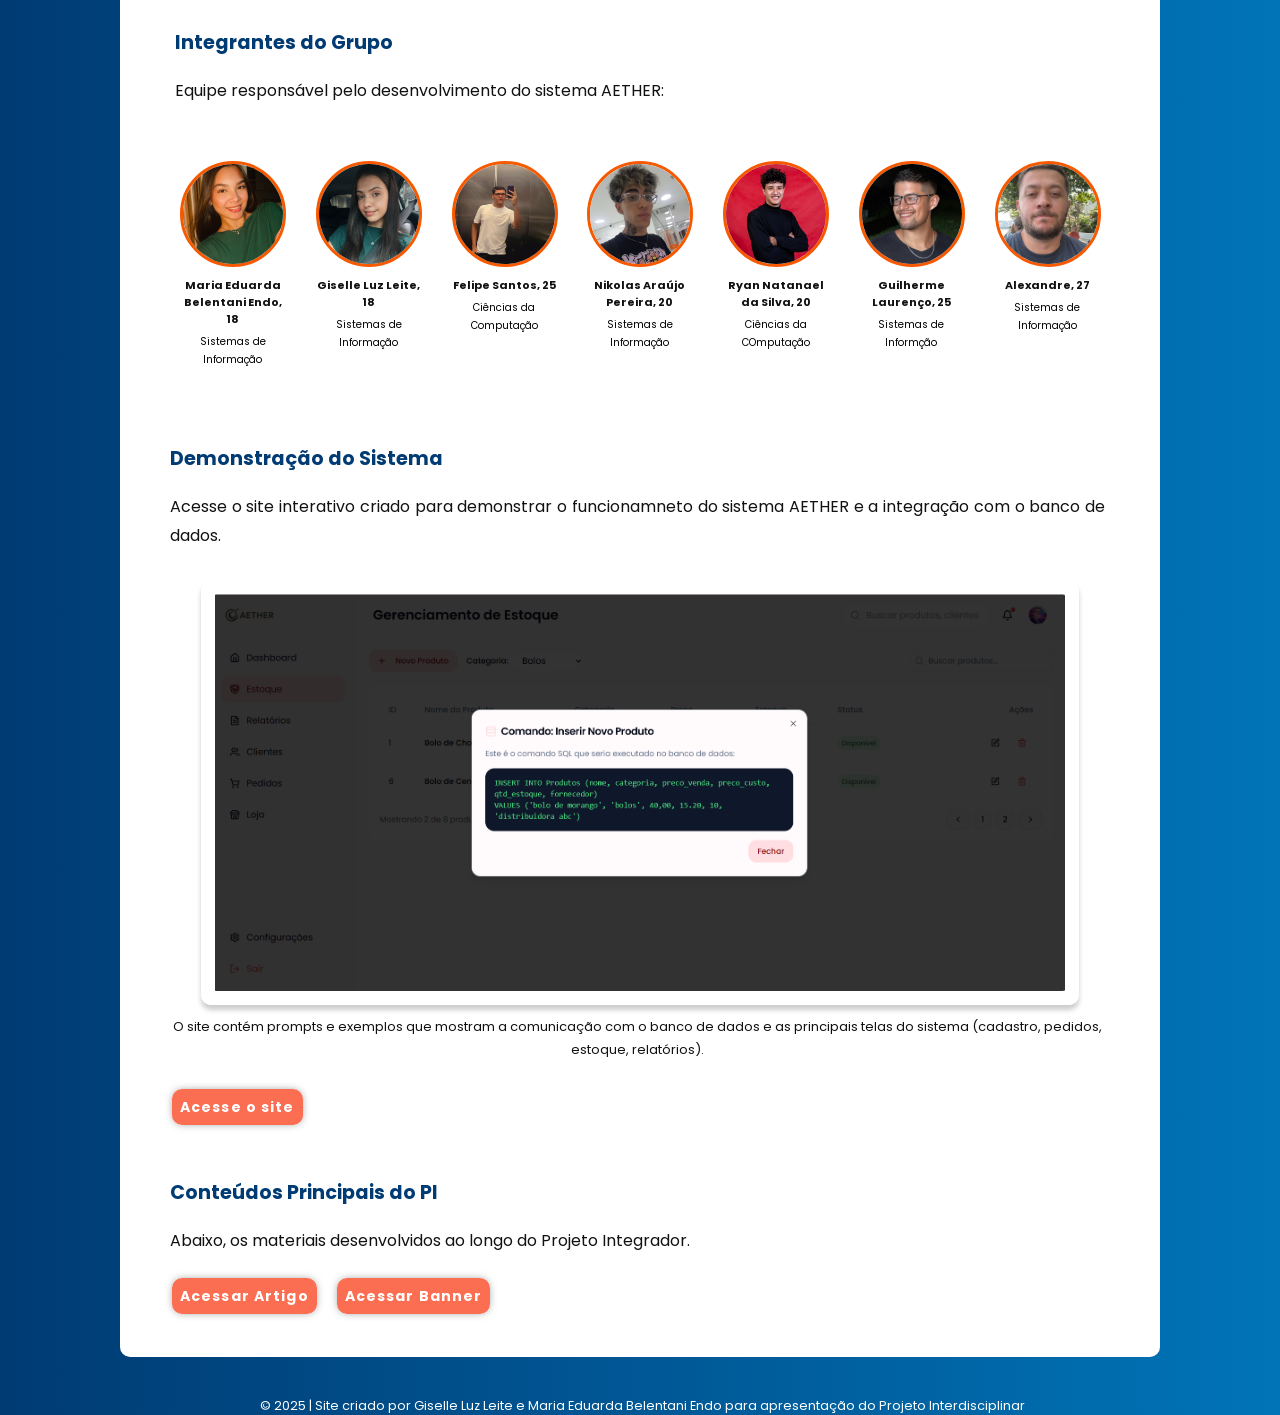
<file: site-aether/index.html>
<!DOCTYPE html>
<html lang="pt-br">
  <head>
    <meta charset="UTF-8" />
    <meta name="viewport" content="width=device-width, initial-scale=1.0" />
    <title>AETHER</title>
    <link
      rel="shortcut icon"
      href="imagens/aether-logo.jpeg"
      type="image/x-icon"
    />
    <link rel="stylesheet" href="style.css" />
  </head>
<body>
    <header>
      <nav id="menu-navegacao">

         <input type="checkbox" id="menu-toggle">
         <label for="menu-toggle" class="menu-icon">&#9776;</label>

         <a href="#modelagem">Modelagem</a>
         <a href="#gestao">Gestão</a>
         <a href="#kanban">Kanban</a>
         <a href="#integrantes-do-grupo">Integrantes</a>
         <a href="#site">Site</a>
         <a href="#conteudos">Conteúdos</a>
      </nav>
    </header>
    <main>
      <br />
      <h1>
        Olá!
      </h1>
      <p>Nós somos os criadores do sistema <strong style="color: var(--cor2)">AETHER: Sistema
         de Gerenciamento Empresarial Organizacional.</strong>
         Este site foi desenvolvido com o objetivo de apresentar, de forma integrada, todos os conteúdos produzidos ao longo do semestre pelos integrantes do projeto. Aqui, você encontrará a evolução do sistema AETHER, desde sua concepção até os resultados finais, refletindo o aprendizado e a colaboração de toda a equipe.
      </p>
      <article>
         <br>
       
        
        <br>

        <section id="modelagem">
            <h2>
               Modelagem de Banco de Dados
            </h2>
            <p>
               A estrutura do banco de dados do AETHER foi planejada para garantir integridade e eficiência no gerenciamento das informações da confeitaria.
            </p>
            <img src="imagens/modelagem.jpeg" alt="Imagem da modelagem de dados do AETHER">
            <p id="texto-abaixo-da-foto">
               O DER representa entidades como Clientes, Pedidos, Produtos, Ingredientes, Usuários e Controle de Estoque.
            </p>
        </section>

        
      <h3 id="gestao">
         Gestão de Projetos
      </h3>
      <p id="materia">
         Matéria do quarto semestre de Sistemas de Informação.
      </p>

      <nav>
         <a class="button" href="sites/Documentacao Gestao Aether.pdf" target="_blank">Documentação</a>
         <a class="button" href="imagens/fluxograma.png" target="_blank">Fluxograma</a>
         <a class="button" href="sites/Cronograma_AETHER - Sheet1.pdf" target="_blank">Cronograma</a>
      </nav>
        

      <div class="atas-reuniao">
            <img src="imagens/primeira-reuniao.jpeg"  alt="Foto da primeira reunião do grupo" class="borda-foto">
            <div class="texto-ata">
               <p class="texto-negrito">
                  05/09/2025
               </p>
               <p>
                  Primeira reunião do grupo onde foi definido todas as tarefas.
               </p>
            </div>
        </div>

        <div class="atas-reuniao">
            <img src="imagens/segunda-reuniao.jpeg" alt="Foto da segunda reunião do grupo" class="borda-foto">
            <div class="texto-ata">
               <p class="texto-negrito">
                  19/09/2025
               </p>
               <p>
                  Segunda reunião do grupo e primeira com o professor orientador Julio Cesar onde foram definidos todos os caminhos do projeto e referências bibliográficas.
               </p>
            </div>
        </div>

        <div class="atas-reuniao">
            <img src="imagens/reuniao-outubro-comeco.jpeg" alt="Reunião feita no começo de outubro." class="borda-foto">
            <div class="texto-ata">
               <p class="texto-negrito">
                  03/10/2025
               </p>
               <p>
                  Terceira reunião do grupo onde mostramos ao professor orientador o artigo do projeto, onde havia a introdução e metodologia científica.
               </p>
            </div>
        </div>

        <div class="atas-reuniao">
            <img src="imagens/reuniao-empresa.jpeg" alt="Primeira reunião feita com a empresa." class="borda-foto-deitada">
            <div class="texto-ata">
               <p class="texto-negrito">
                  05/10/2025
               </p>
               <p>
                  Reunião on-line com a empresa BibiBrigadeiros para alinhar estratégias e pensamentos.
               </p>
            </div>
        </div>

        <div class="atas-reuniao">
            <img src="imagens/reuniao-modelagem.jpeg" alt="Reunião on-line para definição da modelagem de dados" class="borda-foto-deitada">
            <div class="texto-ata">
               <p class="texto-negrito">
                  10/10/2025
               </p>
               <p>
                  Reunião on-line feita para definição da modelagem de dados para o projeto.
               </p>
            </div>
        </div>

        <div class="atas-reuniao">
            <img src="imagens/reuniao-site.jpeg" alt="Reunião feita para mostrar o site ao professor orientador" class="borda-foto-deitada">
            <div class="texto-ata">
               <p class="texto-negrito">
                  28/10/2025
               </p>
               <p>
                  Reunião feita para mostrar o site do projeto ao professor orientador e alinhar os últimos detalhes.
            </div>
        </div>

        <section id="kanban">
            <h2>
               Kanban do Projeto
            </h2>
            <p>
               Utilizamos o Microsoft Planner para organizar as tarefas e monitorar o progresso do desenvolvimento. Essa abordagem facilitou o acompanhamento das entregas e a colaboração entre os integrantes.
            </p>
            <img src="imagens/metodo-kanban.jpeg" alt="Método Kanban com Microsoft Planner">
            <p id="texto-abaixo-da-foto">
               O Kanban ajudou a priorizar tarefas, dividir responsabilidades e visualizar o status (A fazer / Em progresso / Em revisão / COncluído). Foi fundamental para manter sincronia entre os membros.
            </p>
        </section>

        <section id="integrantes-do-grupo">
            <h2>
               Integrantes do Grupo
            </h2>
            <p >
               Equipe responsável pelo desenvolvimento do sistema AETHER:
            </p>
            <div class="lista-integrantes-grid">
               <div class="grupo">
                  <img src="imagens/maria.jpg" alt="Foto da integrante Maria Eduarda Belentani Endo" class="foto-redonda">
                  <div class="texto-ao-lado">
                     <h3>
                        Maria Eduarda Belentani Endo, 18
                     </h3>
                     <p>
                        Sistemas de Informação
                     </p>
                  </div>
               </div>
               <div class="grupo">
                  <img src="imagens/giselle.enc" alt="Foto da integrante Giselle Luz Leite" class="foto-redonda">
                  <div class="texto-ao-lado">
                     <h3>
                        Giselle Luz Leite, 18
                     </h3>
                     <p>
                        Sistemas de Informação
                     </p>
                  </div>
               </div>
               <div class="grupo">
                  <img src="imagens/felipe.jpeg" alt="Foto do integrante Felipe Santos" class="foto-redonda">
                  <div class="texto-ao-lado">
                     <h3>
                        Felipe Santos, 25
                     </h3>
                     <p>
                        Ciências da Computação
                     </p>
                  </div>
               </div>
               <div class="grupo">
                  <img src="imagens/nikolas.jpeg" alt="Foto do integrante Nikolas Araújo Pereira" class="foto-redonda">
                  <div class="texto-ao-lado">
                     <h3>
                        Nikolas Araújo Pereira, 20
                     </h3>
                     <p>
                        Sistemas de Informação
                     </p>
                  </div>
               </div>
               <div class="grupo">
                  <img src="imagens/ryan.jpeg" alt="Foto do integrante Ryan NAtanael da Silva" class="foto-redonda">
                  <div class="texto-ao-lado">
                     <h3>
                        Ryan Natanael da Silva, 20
                     </h3>
                     <p>
                        Ciências da COmputação
                     </p>
                  </div>
               </div>
               <div class="grupo">
                  <img src="imagens/guilherme.jpeg" alt="Foto do integrante Guilherme Laurenço" class="foto-redonda">
                  <div class="texto-ao-lado">
                     <h3>
                        Guilherme Laurenço, 25
                     </h3>
                     <p>
                        Sistemas de Informção
                     </p>
                  </div>
               </div>
               <div class="grupo">
                  <img src="imagens/alexandre.jpeg" alt="Foto do integrante Alexandre" class="foto-redonda"0>
                  <div class="texto-ao-lado">
                     <h3>
                        Alexandre, 27
                     </h3>
                     <p>
                        Sistemas de Informação
                     </p>
                  </div>
               </div>
            </div>
        </section>

        <section id="site">
            <h2>
               Demonstração do Sistema
            </h2>
            <p>
               Acesse o site interativo criado para demonstrar o funcionamneto do sistema AETHER e a integração com o banco de dados.
            </p>
            <img src="imagens/demonstracao-site.png" alt="">
            <p id="texto-abaixo-da-foto" style="margin-bottom: 30px;">
               O site contém prompts e exemplos que mostram a comunicação com o banco de dados e as principais telas do sistema (cadastro, pedidos, estoque, relatórios).
            </p>
            <a style="font-weight: bold;" class="button" href="https://aether-bibibrigadeiros.netlify.app/" target="_blank">Acesse o site</a>
        </section>

        <section id="conteudos">
            <h2>
               Conteúdos Principais do PI 
            </h2>
            <p>
               Abaixo, os materiais desenvolvidos ao longo do Projeto Integrador.
            </p>
            <a style="font-weight: bold; margin-bottom: 20px;" class="button" href="artigo/Artigo_AETHER (Segundo Semestre) (1).pdf" target="_blank">Acessar Artigo</a>
            <a style="font-weight: bold;" class="button" href="banner/Banner(segundo-semestre).pdf" target="_blank">Acessar Banner</a>
        </section>
        
      </article>
    </main>
    <footer>
      &copy; 2025 | Site criado por Giselle Luz Leite e Maria Eduarda Belentani Endo para apresentação do Projeto Interdisciplinar
    </footer>
  </body>
</html>
</file>
<file: style.css>
@import url('https://fonts.googleapis.com/css2?family=Poppins:wght@100;200;300;400;500;600;700;800;900&display=swap');
@import url('https://fonts.googleapis.com/css?family=Rubik:500');

/* =========================
   VARIÁVEIS
========================= */

:root {
   --cor1: #0074B7;
   --cor2: #003B73;
   --cor3: #F75900;

   --fonte-padrao: 'Poppins', sans-serif;
}

/* =========================
   RESET
========================= */

* {
   margin: 0;
   padding: 0;
   box-sizing: border-box;
}

html {
   scroll-behavior: smooth;
}

/* =========================
   BODY
========================= */

body {
   background-image: linear-gradient(to right, var(--cor2), var(--cor1));
   font-family: var(--fonte-padrao);
   color: #111;
   padding-top: 140px;
}

/* =========================
   HEADER
========================= */

header {
   position: fixed;
   top: 0;
   left: 0;
   right: 0;
   z-index: 1000;
   background-color: white;
   max-width: 1000px;
   min-width: 150px;
   margin: auto;
   padding: 40px 20px;
   text-align: right;
   border-radius: 10px 10px 0 0;
}

nav {
   margin-right: 30px;
}

nav a {
   text-decoration: none;
   color: black;
   font-weight: bold;
   margin-left: 10px;
   transition: .3s;
}

nav a:hover {
   color: var(--cor3);
   text-decoration: underline;
}

a:active {
   background-color: white;
   color: white;
}

/* =========================
   MENU HAMBÚRGUER
========================= */

#menu-toggle {
   display: none;
}

.menu-icon {
   display: none;
}

/* =========================
   MAIN
========================= */

main {
   background-color: white;
   min-width: 300px;
   max-width: 1000px;
   margin: -40px auto 10px auto;
   padding: 20px 20px 45px 20px;
   border-radius: 0 0 10px 10px;
}

main h1 {
   color: var(--cor3);
   font-size: 2em;
   line-height: 1.3em;
   font-weight: bolder;
   margin: 8px 0 13px 30px;
}

main p {
   font-size: 16px;
   line-height: 1.8em;
   font-weight: 500;
   text-align: left;
   margin-left: 30px;
   margin-right: 35px;
}

article p {
   font-weight: normal;
   text-align: justify;
   margin-left: 10px;
   margin-top: 20px;
}

article a {
   text-decoration: none;
   color: var(--cor3);
}

:target {
   scroll-margin-top: 130px;
}

/* =========================
   SECTIONS
========================= */

#modelagem h2,
#kanban h2,
#site h2,
#conteudos h2,
#integrantes-do-grupo h2,
#gestao {
   color: var(--cor2);
   margin-left: 30px;
   font-size: 1.2em;
   text-align: left;
}

#kanban {
   margin-top: 42px;
}

#site {
   margin-top: 42px;
}

#integrantes-do-grupo h2 {
   margin-top: 30px;
   margin-left: 10px;
   margin-bottom: 20px;
}

#gestao {
   margin-top: 42px;
}

#conteudos {
   margin-top: 42px;
}

/* =========================
   PARÁGRAFOS DAS SECTIONS
========================= */

#modelagem p,
#kanban p,
#site p,
#conteudos p {
   font-weight: normal;
   text-align: justify;
   margin-left: 30px;
   margin-top: 20px;
}

#conteudos p {
   margin-bottom: 14px;
}

/* =========================
   IMAGENS DAS SECTIONS
========================= */

#modelagem img,
#kanban img,
#site img,
#conteudos img {
   max-width: 85%;
   height: auto;
   display: block;
   margin: 30px auto 8px auto;
   border: 14px solid white;
   border-radius: 10px;
   box-shadow: 0 5px 5px rgba(0, 0, 0, 0.2);
}

#texto-abaixo-da-foto {
   font-size: 13px !important;
   font-weight: normal !important;
   text-align: center !important;
   margin-left: 30px !important;
   margin-top: 10px !important;
}

/* =========================
   INTEGRANTES
========================= */

#integrantes-do-grupo {
   max-width: 900px;
   margin: 40px 20px;
   text-align: left;
}

.lista-integrantes-grid {
   display: grid;
   grid-template-columns: 1fr;
   gap: 20px;
   max-width: 950px;
   margin: 40px auto;
}

.grupo {
   text-align: center;
   padding: 15px;
}

.foto-redonda {
   width: 100px;
   height: 100px;
   object-fit: cover;
   border-radius: 50%;
   border: 3px solid var(--cor3);
   display: block;
   margin: 0 auto 10px auto;
}

.texto-ao-lado h3 {
   font-size: 11px;
   margin-top: 10px;
   margin-bottom: 5px;
}

.texto-ao-lado p {
   font-size: 10px;
   color: black;
   text-align: center;
   margin: 0 5px;
}

/* =========================
   BOTÕES
========================= */

.button {
   position: relative;
   overflow: hidden;
   padding: 8px;
   margin: 20px -16px -28px 32px;
   border-radius: 10px;
   background: #FC6E51;
   color: white;
   text-decoration: none;
   font-size: 14px;
   letter-spacing: .08em;
   line-height: 2.25;
   box-shadow: 0 0 8px -2px rgba(0, 0, 0, 0.5);
   transition: background-color .6s ease;
   user-select: none;
}

.button:hover,
.button:focus {
   background: var(--cor2);
   text-decoration: none;
}

.button:after {
   content: "";
   position: absolute;
   width: 0;
   height: 0;
   top: var(--mouse-y);
   left: var(--mouse-x);
   transform: translate3d(-50%, -50%, 0);
   border-radius: 100%;
   background: rgba(255,255,255,.1);
   transition: width .3s ease, height .3s ease;
}

.button:active:after {
   width: 300px;
   height: 300px;
}

/* =========================
   GESTÃO
========================= */

#materia {
   margin: 0 30px 30px 30px;

   font-size: 14px;
   font-style: italic;
}

/* =========================
   ATAS DE REUNIÃO
========================= */

.atas-reuniao {
   display: grid;
   grid-template-columns: repeat(auto-fit, minmax(250px, 1fr));
   gap: 20px;
   align-items: center;
   max-width: 900px;
   margin: 20px auto;
   padding: 16px;
}

.borda-foto,
.borda-foto-deitada {
   object-fit: cover;
   border: 3px solid var(--cor3);
   border-radius: 10px;
}

.borda-foto {
   width: 150px;
   height: 150px;
   margin-left: 111px;
}

.borda-foto-deitada {
   width: 250px;
   height: 150px;
   margin-left: 56px;
   margin-right: 20px;
   margin-bottom: -10px;
}

.texto-ata {
   text-align: justify;
}

.texto-ata p {
   margin-top: 0;
   font-size: 13px;
   color: #333;
   text-align: center;
}

.texto-negrito {
   font-weight: 700;
   margin-bottom: 0;
}

/* =========================
   FOOTER
========================= */

footer {
   color: white;
   text-align: center;
   font-size: .8em;
   margin-top: 40px;
   padding-inline-start: 5px;
}

/* =========================
   RESPONSIVIDADE
========================= */

@media (max-width: 1024px) and (min-width: 769px) {
   body {
      padding-top: 95px;
   }

   header,
   main {
      margin-top: 0;
      padding-top: 10px;
   }

   main {
      margin-top: -20px;
   }
}

@media (max-width: 768px) {
   body {
      padding-top: 0;
   }

   .menu-icon {
      display: block;
      position: fixed;
      top: 15px;
      right: 20px;
      z-index: 1001;
      background-color: white;
      color: black;
      font-size: 28px;
      padding: 4px;
      border-radius: 5px;
      cursor: pointer;
   }

   #menu-navegacao {
      position: relative;
      display: flex;
      flex-direction: column;
      align-items: center;
      margin: 0;
      padding: 0;
   }

   #menu-navegacao a {
      display: none;
      width: 100%;
      padding: 10px 0;
      background-color: white;
      text-align: center;
      font-size: 12px;
   }

   #menu-toggle:checked ~ a {
      display: block;
   }

   header {
      width: 100%;
      padding: 0;
      height: auto;
   }

   main {
      margin-top: 80px;
   }

   #modelagem,
   #gestao,
   #kanban,
   #integrantes-do-grupo,
   #site,
   #conteudos {
      scroll-margin-top: 50px;
   }

   .lista-integrantes-grid {
      grid-template-columns: 1fr 1fr;
      gap: 20px 10px;
   }

   .lista-integrantes-grid .grupo:nth-child(5) {
      grid-column: 1 / span 2;
      justify-self: center;
      max-width: 50%;
   }
}

@media (max-width: 768px) {
   .menu-icon {
      display: block;
      position: fixed;
      top: 15px;
      right: 20px;
      z-index: 1001;
      background-color: white;
      color: black;
      font-size: 28px;
      padding: 4px;
      border-radius: 5px;
      cursor: pointer;
   }

   #menu-navegacao {
      position: relative;
      display: flex;
      flex-direction: column;
      align-items: center;
      margin: 0;
      padding: 0;
   }

   #menu-navegacao a {
      display: none;
      width: 100%;
      padding: 10px 0;
      background-color: white;
      text-align: center;
      font-size: 12px;
   }

   #menu-toggle:checked ~ a {
      display: block;
   }

   header {
      width: 100%;
      padding: 0;
      height: auto;
   }

   main {
      margin-top: 0;
   }

   #modelagem,
   #gestao,
   #kanban,
   #integrantes-do-grupo,
   #site,
   #conteudos {
      scroll-margin-top: 50px;
   }

   .lista-integrantes-grid {
      grid-template-columns: 1fr 1fr;
      gap: 20px 10px;
   }

   .lista-integrantes-grid .grupo:nth-child(5) {
      grid-column: 1 / span 2;
      justify-self: center;
      max-width: 50%;
   }
}

@media (max-width: 600px) {
   .button {
      display: block;
      width: 40%;
      margin: 10px auto;
      padding: 14px 20px;
      font-size: 11px;
      text-align: center;
   }

   .atas-reuniao {
      display: flex;
      flex-direction: column;
      align-items: center;
      text-align: center;
      max-width: 90%;
      margin: 17px auto;
   }

   .borda-foto,
   .borda-foto-deitada {
      width: 250px;
      height: 150px;
      border-radius: 12px;
      margin-bottom: 0;
   }

   .borda-foto {
      margin-right: 130px;
   }

   .borda-foto-deitada {
      margin-right: 73px;
   }

   .texto-ata {
      text-align: center;
      line-height: 1.5;
      margin-top: 5px;
   }

   .texto-ata p {
      font-size: 10px;
      margin-top: -4px;
   }

   .texto-negrito {
      font-size: 1.1em;
      font-weight: bold;
      margin-top: 0;
      text-align: center;
   }

   #texto-abaixo-da-foto {
      font-size: 10px !important;
   }
}

@media (min-width: 1024px) {
   .lista-integrantes-grid {
      display: grid;
      grid-template-columns: repeat(auto-fit, minmax(120px, 1fr));
      gap: 20px;
      justify-items: center;
      align-items: start;
   }

   #integrantes-do-grupo {
      max-width: 95%;
      margin: 60px auto;
   }

   .grupo {
      width: 100%;
      max-width: 140px;
      text-align: center;
   }

   .texto-ao-lado h3 {
      font-size: 11px;
      margin-top: 10px;
      margin-bottom: 2px;
      min-height: 32px;
   }

   .texto-ao-lado p {
      font-size: 10px;
      color: black;
      text-align: center;
      margin: 0;
   }
}

#terceiro-termo h2 {
   margin-top: 72px;
   margin-left: 30px;
}

.terceiro-termo {
   margin-top: 72px;
   margin-left: 30px;
}

/* =========================
   QUARTO TERMO
========================= */

#quarto-termo > h2 {
   margin-top: 72px;
   margin-left: 30px;
}

/* Mesmo espaçamento do terceiro termo */
.secao-termo h3 {
   color: var(--cor2);
   margin-top: 72px;
   margin-left: 30px;
   font-size: 1.2em;
   text-align: left;
}

#q4-reestruturacao h3 {
   margin-top: 10px;
}

#q4-conteudos {
   margin-top: 42px;
}

.secao-termo p {
   font-weight: normal;
   text-align: justify;
   margin-left: 30px;
   margin-top: 20px;
}

.secao-termo p.legenda {
   font-size: 13px;
   text-align: center;
   margin-top: 10px;
}

.secao-termo img {
   max-width: 85%;
   height: auto;
   display: block;
   margin: 30px auto 8px auto;
   border: 14px solid white;
   border-radius: 10px;
   box-shadow: 0 5px 5px rgba(0, 0, 0, 0.2);
}

/* Tabelas (classificação de problemas e cenários de teste) */

.tabela-wrapper {
   overflow-x: auto;
   margin: 20px 30px 0 30px;
}

.tabela-aether {
   width: 100%;
   border-collapse: collapse;
   font-size: 13px;
   line-height: 1.5;
}

.tabela-aether caption {
   caption-side: top;
   text-align: left;
   font-weight: 600;
   color: var(--cor2);
   padding-bottom: 8px;
}

.tabela-aether th,
.tabela-aether td {
   padding: 8px 10px;
   border: 1px solid #d5dde5;
   text-align: left;
   vertical-align: top;
}

.tabela-aether th {
   background-color: var(--cor2);
   color: white;
   font-weight: 600;
}

.tabela-aether tbody tr:nth-child(even) {
   background-color: #f4f8fb;
}

.tabela-aether td:first-child {
   font-weight: 700;
   white-space: nowrap;
}

.selo {
   display: inline-block;
   padding: 2px 10px;
   border-radius: 999px;
   font-size: 12px;
   font-weight: 600;
   white-space: nowrap;
}

.selo.ok { background-color: #dcf3e3; color: #14692e; }
.selo.revisar { background-color: #fff0cc; color: #8a5a00; }
.selo.critico { background-color: #fbd9d9; color: #9b1c1c; }
.selo.alto { background-color: #fde3cf; color: #a24300; }
.selo.medio { background-color: #fff0cc; color: #8a5a00; }
.selo.baixo { background-color: #e3ecf5; color: #2a4a6b; }

@media (max-width: 768px) {
   .secao-termo {
      scroll-margin-top: 50px;
   }

   .tabela-wrapper {
      margin: 20px 10px 0 10px;
   }

   .tabela-aether {
      font-size: 11px;
   }
}
</file>
<file: site-aether/style.css>
@import url('https://fonts.googleapis.com/css2?family=Poppins:ital,wght@0,100;0,200;0,300;0,400;0,500;0,600;0,700;0,800;0,900;1,100;1,200;1,300;1,400;1,500;1,600;1,700;1,800;1,900&display=swap');

@import url('https://fonts.googleapis.com/css?family=Rubik:500');

:root {
   --cor1: #0074B7;
   --cor2: #003B73;
   --cor3: #F75900;

   --fonte-padrao: 'Poppins', cursive;
}

* {
   padding: 0px;
   margin: 0px;
}

html {
   scroll-behavior: smooth;
}

body {
   background-image: linear-gradient(to right, var(--cor2), var(--cor1));
   font-family: var(--fonte-padrao);
   color: #111;
}

body {
   margin: 0;
   padding-top: 140px;
}

header {
   position: fixed;
   top: 0;
   left: 0;
   right: 0;
   z-index: 1000;
   background-color: white;
   font-family: var(--fonte-padrao);
   min-width: 150px;
   text-align: right;
   padding: 40px 20px;
   max-width: 1000px;
   margin: 0 auto 0 auto;
   border-radius: 10px 10px 0 0;
}


nav {

   margin-right: 30px;
}

nav a {
   text-decoration: none;
   color: black;
   font-weight: 500;
   font-weight: bold;
   margin-left: 10px;
}

@media (max-width: 600px) {
   #menu-navegacao a {
      font-size: 12px;
   }
}

/* Esconde o checkbox padrão */
#menu-toggle {
   display: none;
}

/* Fundo branco atrás das três listras */
.menu-icon {
    display: block;
    font-size: 28px;
    color: black;
    cursor: pointer;
    background-color: white; /* fundo branco */
    padding: 4px 4px;       /* dá espaço em volta das listras */
    border-radius: 5px;      /* opcional, para arredondar os cantos */
    position: fixed;         /* fica fixo na tela */
    top: 15px;
    right: 20px;
    z-index: 1001;           /* acima do header e conteúdo */
}

/* Responsividade: só ativa em telas pequenas */
@media (max-width: 768px) {
   /* Ícone visível */
   .menu-icon {
      display: block;
      position: absolute;
      top: 15px;
      right: 20px;
      z-index: 1000;
   }

   /* Esconde os links inicialmente */
   #menu-navegacao a {
      display: none;
      width: 100%;
      text-align: center;
      background-color: white;
      padding: 10px 0;
      border-top: o9px solid #444;
   }

   /* Mostra os links quando o checkbox está marcado */
   #menu-toggle:checked ~ a {
      display: block;
   }

   /* Deixa o menu empilhado (um link por linha) */
   #menu-navegacao {
      position: relative;
      flex-direction: column;
      align-items: center;
   }
}

@media (max-width: 768px) {
    header {
        position: fixed !important; /* mantém fixo no topo */
        top: 0;
        left: 0;
        right: 0;
        z-index: 1000;
        width: 100%;
    }

    main {
        margin-top: 80px; /* cria espaço para o menu fixo */
    }
}


@media (max-width: 768px) {
   header {
      height: auto !important;  /* deixa o header se ajustar ao conteúdo */
      padding: 10px 0 !important; /* reduz o espaçamento interno */
   }

   #menu-navegacao {
      margin: 0 !important; /* remove margem extra */
      padding: 0 !important;
   }

   body, main {
      margin-top: 0 !important; /* evita aquele espaço branco no topo */
   }
}

/* Ajuste para celular e tablet */
@media (max-width: 1024px) {
  body {
    background-color: #005eb8; /* mantém o azul */
    margin: 0;
    padding: 0;
  }

  .container-principal, main, header {
    margin-top: 0 !important;
    padding-top: 10px !important;
  }

  /* se sua caixa branca tiver um nome tipo .caixa-branca, .conteudo, .container etc., coloca aqui */
  .caixa-branca, .conteudo, .container {
    margin: 10px auto !important;
    max-width: 95%;
  }
}

@media (max-width: 1024px) {
  main {
    margin-top: -20px !important; /* diminui o espaço entre o menu e o "Olá!" */
  }
}

/* Mobile / telas menores */
@media (max-width: 768px) {
    #modelagem,
    #gestao,
    #kanban,
    #integrantes-do-grupo,
    #site,
    #conteudos {
        scroll-margin-top: 50px; /* menu hambúrguer */
    }
}

/* Oculta o ícone do menu hambúrguer em telas grandes */
.menu-icon {
    display: none;
}

/* Mostra o ícone somente em telas pequenas */
@media (max-width: 768px) {
    .menu-icon {
        display: block;
        font-size: 28px;
        color: black;
        cursor: pointer;
        background-color: white;
        padding: 4px 4px;
        border-radius: 5px;
        position: fixed;
        top: 15px;
        right: 20px;
        z-index: 1001;
    }
}


a:hover {
   text-decoration: underline;
   color: var(--cor3);
   transition-duration: .3s;
}

a:active {
   background-color: white;
   color: white;
}

:target {
   scroll-margin-top: 130px;
}



main {
   background-color: white;
   font-family: var(--fonte-padrao);
   min-width: 300px;
   max-width: 1000px;
   margin: auto;
   margin-top: -40px;
   margin-bottom: 10px;
   background-color: white;
    padding: 20px 20px 45px 20px;
   border-radius: 0 0 10px 10px;
}

main h1 {
   color: var(--cor3);
   font-size: 2em;
   line-height: 1.3em;
   font-weight: 600;
   font-weight: bolder;
   margin-bottom: 13px;
   margin-left: 30px;
   margin-top: 8px;
}

main u {
   color: #000000;
}

main p {
   font-size: 16px;
   line-height: 1.8em;
   font-weight: 500;
   text-align: left;
   margin-left: 30px;
   margin-right: 35px;
}

article p {
    font-weight: normal;
    text-align: justify;
    margin-left: 10px;
    margin-top: 20px;
}

article a {
   text-decoration: none;
   color: var(--cor3);
}

article h2 {
   margin-left: 60px;
   font-size: 1.2em;
   max-width: 900px;
   margin: 0px ;
   text-align: left;
}

#modelagem h2 {
   color: var(--cor2);
   margin-left: 30px;
   font-size: 1.2em;
   max-width: 900px;
   text-align: left;
}

#modelagem p {
   font-weight: normal;
   text-align: justify;
   margin-left: 30px;
   margin-top: 20px;
}

#modelagem img {
   max-width: 85%;
   height: auto;
   display: block;
   margin: 30px auto 8px auto;
   border: 14px solid rgb(255, 255, 255);
   box-shadow: 0 5px 5px rgba(0, 0, 0, 0.2);
   border-radius: 10px;
}

#texto-abaixo-da-foto {
   font-weight: normal !important;
   font-size: 13px !important;
   text-align: center !important;
   margin-left: 30px !important;
   margin-top: 10px !important;
}

#integrantes-do-grupo {
   max-width: 900px;
   margin: 40px 20px;
   text-align: left;
}

#integrantes-do-grupo h2 {
   color: var(--cor2);
   margin-top: 39px;
   margin-bottom: 20px;
   margin-left: 10px;
}

.grupo {
   display: block;
   text-align: center;
   padding: 15px;
   margin: 0;
   max-width: none;
}

.foto-redonda {
   max-width: 100%;
   width: 100px;
   height: 100px;
   object-fit: cover;
   border-radius: 50%;
   border: 3px solid var(--cor3);
   display: block;
   margin: 0 auto 10px auto;
}

.texto-ao-lado h3 {
   font-size: 11px;
   margin-top: 10px;
   margin-bottom: 5px;
}

.texto-ao-lado p {
   color: black;
   font-size: 10px;
   margin: 0 5px 0 5px;
   text-align: center;
}

.lista-integrantes-grid {
   display: grid;
   grid-template-columns: 1fr;
   gap: 20px;
   max-width: 950px;
   margin: 40px auto;
}

@media (max-width: 768px) {
   .lista-integrantes-grid {
      grid-template-columns: 1fr 1fr;
      gap: 20px 10px;
   }

   .lista-integrantes-grid .grupo:nth-child(7) {
      grid-column: 1 / span 2;
      justify-self: center;
      max-width: 50%;
   }
}
@media (min-width: 1024px) {
   .lista-integrantes-grid {
      grid-template-columns: repeat(7, 1fr); /* 7 integrantes lado a lado */
      gap: 0px;
      justify-items: center;
      align-items: start;
   }

   #integrantes-do-grupo {
      max-width: 95%; /* aumenta um pouco pra caber tudo */
      margin: 60px auto;
   }

   .grupo {
      max-width: 105px;
   }
}


.button {
   padding: 8px 8px;
   margin: 20px -16px -28px 32px;
   border-radius: 10px;
   box-shadow: 0px 0px 8px -2px rgba(0, 0, 0, 0.5);
   line-height: 2.25;
   background: #FC6E51;
   text-decoration: none;
   -webkit-user-select: none;
     -moz-user-select: none;
      -ms-user-select: none;
          user-select: none;
   color: white;
   font-size: 14px;
   letter-spacing: 0.08em;
   position: relative;
   transition: background-color 0.6s ease;
   overflow: hidden;
}
.button:after {
   content: "";
   position: absolute;
   width: 0;
   height: 0;
   top: 50%;
   left: 50%;
   top: var(--mouse-y);
   left: var(--mouse-x);
   transform-style: flat;
   transform: translate3d(-50%, -50%, 0);
   background: rgba(255, 255, 255, 0.1);
   border-radius: 100%;
   transition: width 0.3s ease, height 0.3s ease;
}
.button:focus, .button:hover {
   background: var(--cor2);
   text-decoration: none;
}
.button:active:after {
   width: 300px;
   height: 300px;
}
@media (max-width: 600px) { 
   .button { 
      padding: 14px 20px; 
      margin: 10px auto; 
      font-size: 11px; 
      text-align: center;
      display: block; 
      width: 40%; 
   } 
}


#gestao {
   color: var(--cor2);
   margin: 42px 0px 0px 30px;
}

#materia {
   margin: 0px 30px 30px 30px;
   font-size: 14px;
   font-style: italic;
}

.atas-reuniao { 
   display: grid; 
   grid-template-columns: repeat(auto-fit, minmax(250px, 1fr)); 
   gap: 20px; 
   align-items: center; 
   padding: 16px; 
   margin: 20px auto; 
   max-width: 900px; 
} 

.borda-foto { 
   display: flex; 
   width: 150px; 
   height: 150px; 
   object-fit: cover; 
   border: 3px solid #FF5722; 
   border-radius: 10px; 
   margin-left: 111px; 
   justify-content: center; 
   align-items: center; 
} 

.borda-foto-deitada { 
   width: 250px; 
   height: 150px; 
   object-fit: cover; 
   border: 3px solid #FF5722; 
   border-radius: 10px; 
   margin-right: 20px; 
   margin-left: 56px; 
   margin-bottom: -10px;
} 

.texto-ata { 
   text-align: justify; 
} 

.texto-ata img { 
   width: 20%; 
   height: auto; 
   justify-content: center; 
   align-items: center; 
} 

.texto-ata p { 
   margin-top: 0; 
   font-size: 13px; 
   color: #333; 
   text-align: center; 
}

.texto-negrito { 
   font-weight: 700; 
   margin-bottom: 0; 
}

/* --- Ajuste SOMENTE para celular e tablet --- */
@media (max-width: 600px) {
  .atas-reuniao {
    display: flex;
    flex-direction: column;
    align-items: center;
    text-align: center;
    margin: 17px auto;
    max-width: 90%;
  }

  .borda-foto {
   width: 250px;
   height: 150px;
   border: 3px solid var(--cor3);
   border-radius: 12px;
   margin-bottom: 0px;
   margin-right: 130px;
  }

  .borda-foto-deitada {
    width: 250px;
    height: 150px; /* volta a se ajustar automaticamente */
    border: 3px solid #ff6633;
    border-radius: 12px;
    margin-bottom: 0px;
    margin-right: 73px;
  }

  .texto-ata {
    text-align: center;
    line-height: 1.5;
    margin-top: 5px;
  }

  .texto-ata p {
      margin-top: -4px;
      font-size: 10px;
      color: #333;
      text-align: center;
  }

  .texto-negrito {
   text-align: center;
   margin-top: 0;
    font-weight: bold;
    font-size: 1.1em;
  }

  #texto-abaixo-da-foto {
   font-weight: normal !important;
   font-size: 10px !important;
   text-align: center !important;
   margin-left: 30px !important;
   margin-top: 10px !important;
   }
}


#kanban h2 {
   color: var(--cor2);
   margin-left: 30px;
   margin-top: 25px;
   font-size: 1.2em;
   max-width: 900px;
   text-align: left;
}

#kanban p {
   font-weight: normal;
   text-align: justify;
   margin-left: 30px;
   margin-top: 20px;
}

#kanban img {
   max-width: 85%;
   height: auto;
   display: block;
   margin: 30px auto 8px auto;
   border: 14px solid rgb(255, 255, 255);
   box-shadow: 0 5px 5px rgba(0, 0, 0, 0.2);
   border-radius: 10px;
}

#site h2 {
   color: var(--cor2);
   margin-left: 30px;
   margin-top: 40px;
   font-size: 1.2em;
   max-width: 900px;
   text-align: left;
}

#site p {
   font-weight: normal;
   text-align: justify;
   margin-left: 30px;
   margin-top: 20px;
}

#site img {
   max-width: 85%;
   height: auto;
   display: block;
   margin: 30px auto 8px auto;
   border: 14px solid rgb(255, 255, 255);
   box-shadow: 0 5px 5px rgba(0, 0, 0, 0.2);
   border-radius: 10px;
}

#conteudos h2 {
   color: var(--cor2);
   margin-left: 30px;
   margin-top: 55px;
   font-size: 1.2em;
   max-width: 900px;
   text-align: left;
}

#conteudos p {
   font-weight: normal;
   text-align: justify;
   margin-left: 30px;
   margin-top: 20px;
   margin-bottom: 25px;
}

#conteudos img {
   max-width: 85%;
   height: auto;
   display: block;
   margin: 30px auto 8px auto;
   border: 14px solid rgb(255, 255, 255);
   box-shadow: 0 5px 5px rgba(0, 0, 0, 0.2);
   border-radius: 10px;
}

footer {
   color: white;
   text-align: center;
   font-size: 0.8em;
   padding-inline-start: 5px;
   margin-top: 40px;
}
</file>
